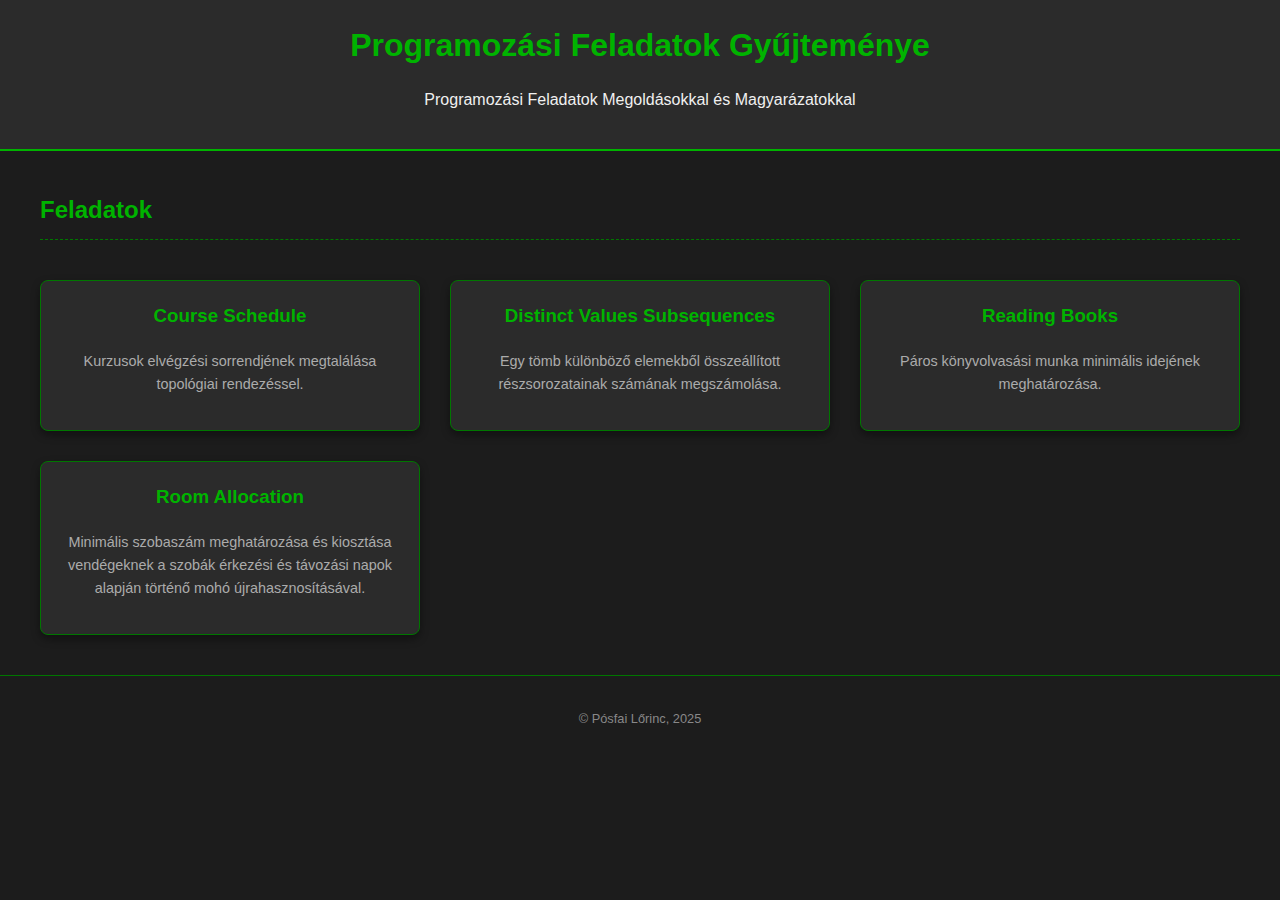
<file: index.html>
<!DOCTYPE html>
<html lang="hu">
<head>
    <meta charset="UTF-8">
    <meta name="viewport" content="width=device-width, initial-scale=1.0">
    <title>Programozási Feladatok Gyűjteménye</title>
    <link rel="stylesheet" href="style.css">
</head>
<body>
    <header>
        <h1>Programozási Feladatok Gyűjteménye</h1>
        <p>Programozási Feladatok Megoldásokkal és Magyarázatokkal</p>
    </header>

    <div class="kontener">
        <h2>Feladatok</h2>
        <div class="kartya-elrendezes">
            
            <div class="kartya">
                <a href="feladatok/course_schedule.html">
                    <h3>Course Schedule</h3>
                    <p>Kurzusok elvégzési sorrendjének megtalálása topológiai rendezéssel.</p>
                </a>
            </div>

            <div class="kartya">
                <a href="feladatok/distinct_values_subsequences.html">
                    <h3>Distinct Values Subsequences</h3>
                    <p>Egy tömb különböző elemekből összeállított részsorozatainak számának megszámolása.</p>
                </a>
            </div>

            <div class="kartya">
                <a href="feladatok/reading_books.html">
                    <h3>Reading Books</h3>
                    <p>Páros könyvolvasási munka minimális idejének meghatározása.</p>
                </a>
            </div>

            <div class="kartya">
                <a href="feladatok/room_allocation.html">
                    <h3>Room Allocation</h3>
                    <p>Minimális szobaszám meghatározása és kiosztása vendégeknek a szobák érkezési és távozási napok alapján történő mohó újrahasznosításával.</p>
                </a>
            </div>

        </div>
    </div>

    <footer>
        <p>&copy; Pósfai Lőrinc, 2025</p>
    </footer>
</body>
</html>
</file>
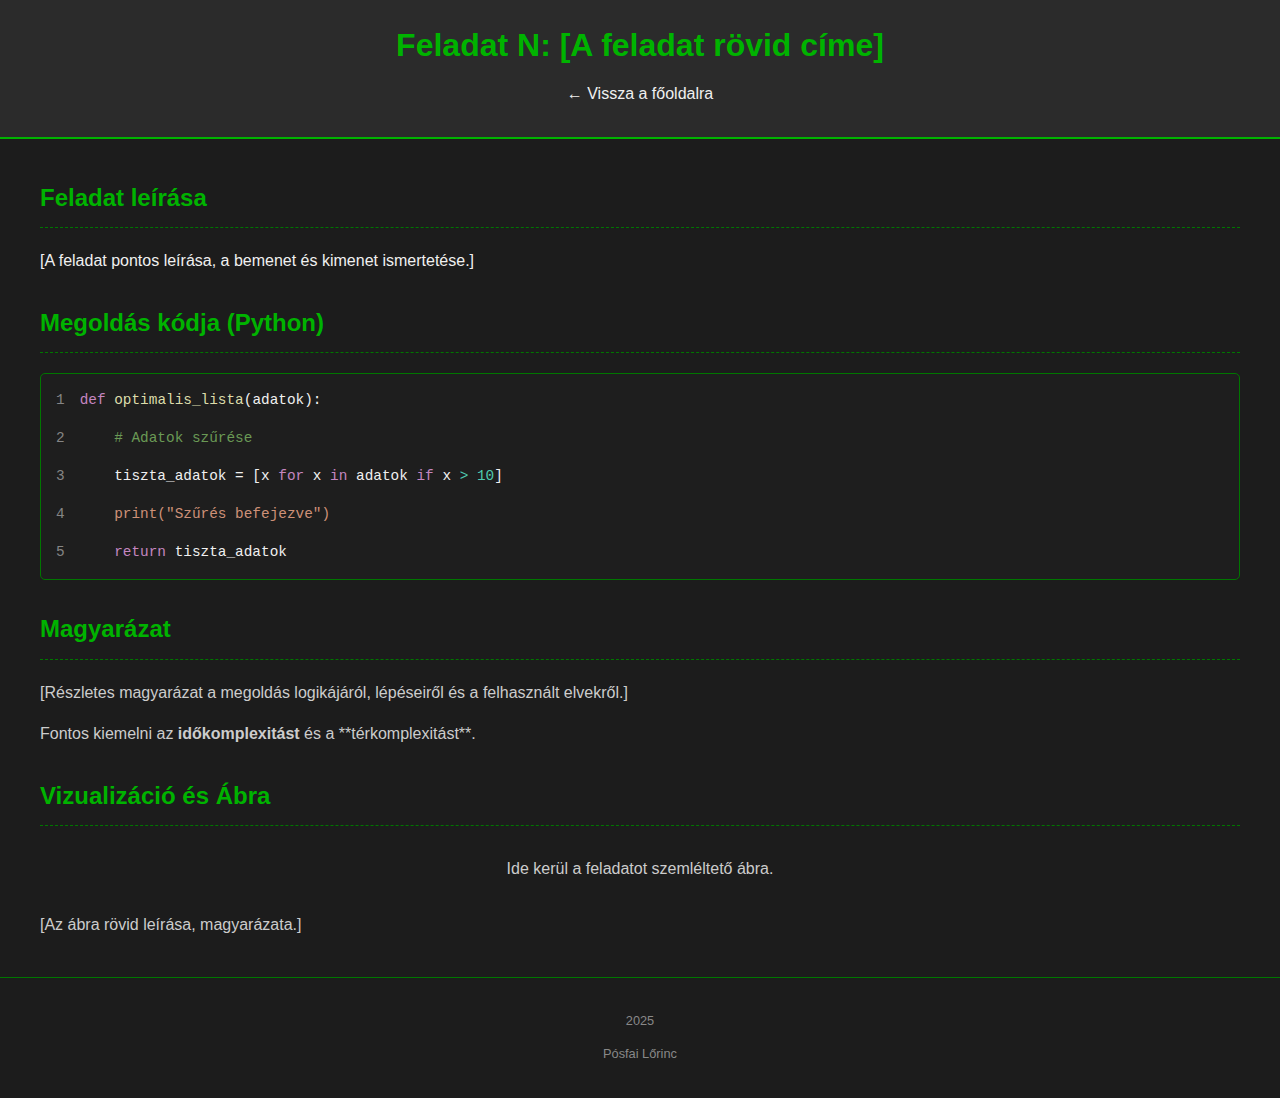
<file: feladat1.html>
<!DOCTYPE html>
<html lang="hu">
<head>
    <meta charset="UTF-8">
    <meta name="viewport" content="width=device-width, initial-scale=1.0">
    <title>Feladat N: Cím</title>
    <link rel="stylesheet" href="style.css">
</head>
<body>
    <header>
        <h1>Feladat N: [A feladat rövid címe]</h1>
        <nav>
            <ul>
                <li><a href="index.html">← Vissza a főoldalra</a></li>
            </ul>
        </nav>
    </header>

    <div class="kontener">
        
        <section class="feladat-leiras">
            <h2>Feladat leírása</h2>
            <p>[A feladat pontos leírása, a bemenet és kimenet ismertetése.]</p>
        </section>

<section class="megoldas-kod">
    <h2>Megoldás kódja (Python)</h2>
    <div class="kod-blokk">
<pre>
<span class="sor-szam">1</span><span class="sor-tartalom"><span class="kulcsszo">def</span> <span class="fuggveny">optimalis_lista</span>(adatok):</span>
<span class="sor-szam">2</span><span class="sor-tartalom">    <span class="komment"># Adatok szűrése</span></span>
<span class="sor-szam">3</span><span class="sor-tartalom">    tiszta_adatok = [x <span class="kulcsszo">for</span> x <span class="kulcsszo">in</span> adatok <span class="kulcsszo">if</span> x <span class="szam">></span> <span class="szam">10</span>]</span>
<span class="sor-szam">4</span><span class="sor-tartalom">    <span class="sztring">print("Szűrés befejezve")</span></span>
<span class="sor-szam">5</span><span class="sor-tartalom">    <span class="kulcsszo">return</span> tiszta_adatok</span>
</pre>
    </div>
</section>

        <section class="magyarazat">
            <h2>Magyarázat</h2>
            <p>[Részletes magyarázat a megoldás logikájáról, lépéseiről és a felhasznált elvekről.]</p>
            <p>Fontos kiemelni az <strong>időkomplexitást</strong> és a **térkomplexitást**.</p>
        </section>
        
        <section class="abra-leiras">
            <h2>Vizualizáció és Ábra</h2>
            <div class="abra-helye">
                <p>Ide kerül a feladatot szemléltető ábra.</p>
            </div>
            <p>[Az ábra rövid leírása, magyarázata.]</p>
        </section>

    </div>

    <footer>
        <p>2025</p>
        <p>Pósfai Lőrinc</p>
    </footer>
</body>
</html>
</file>
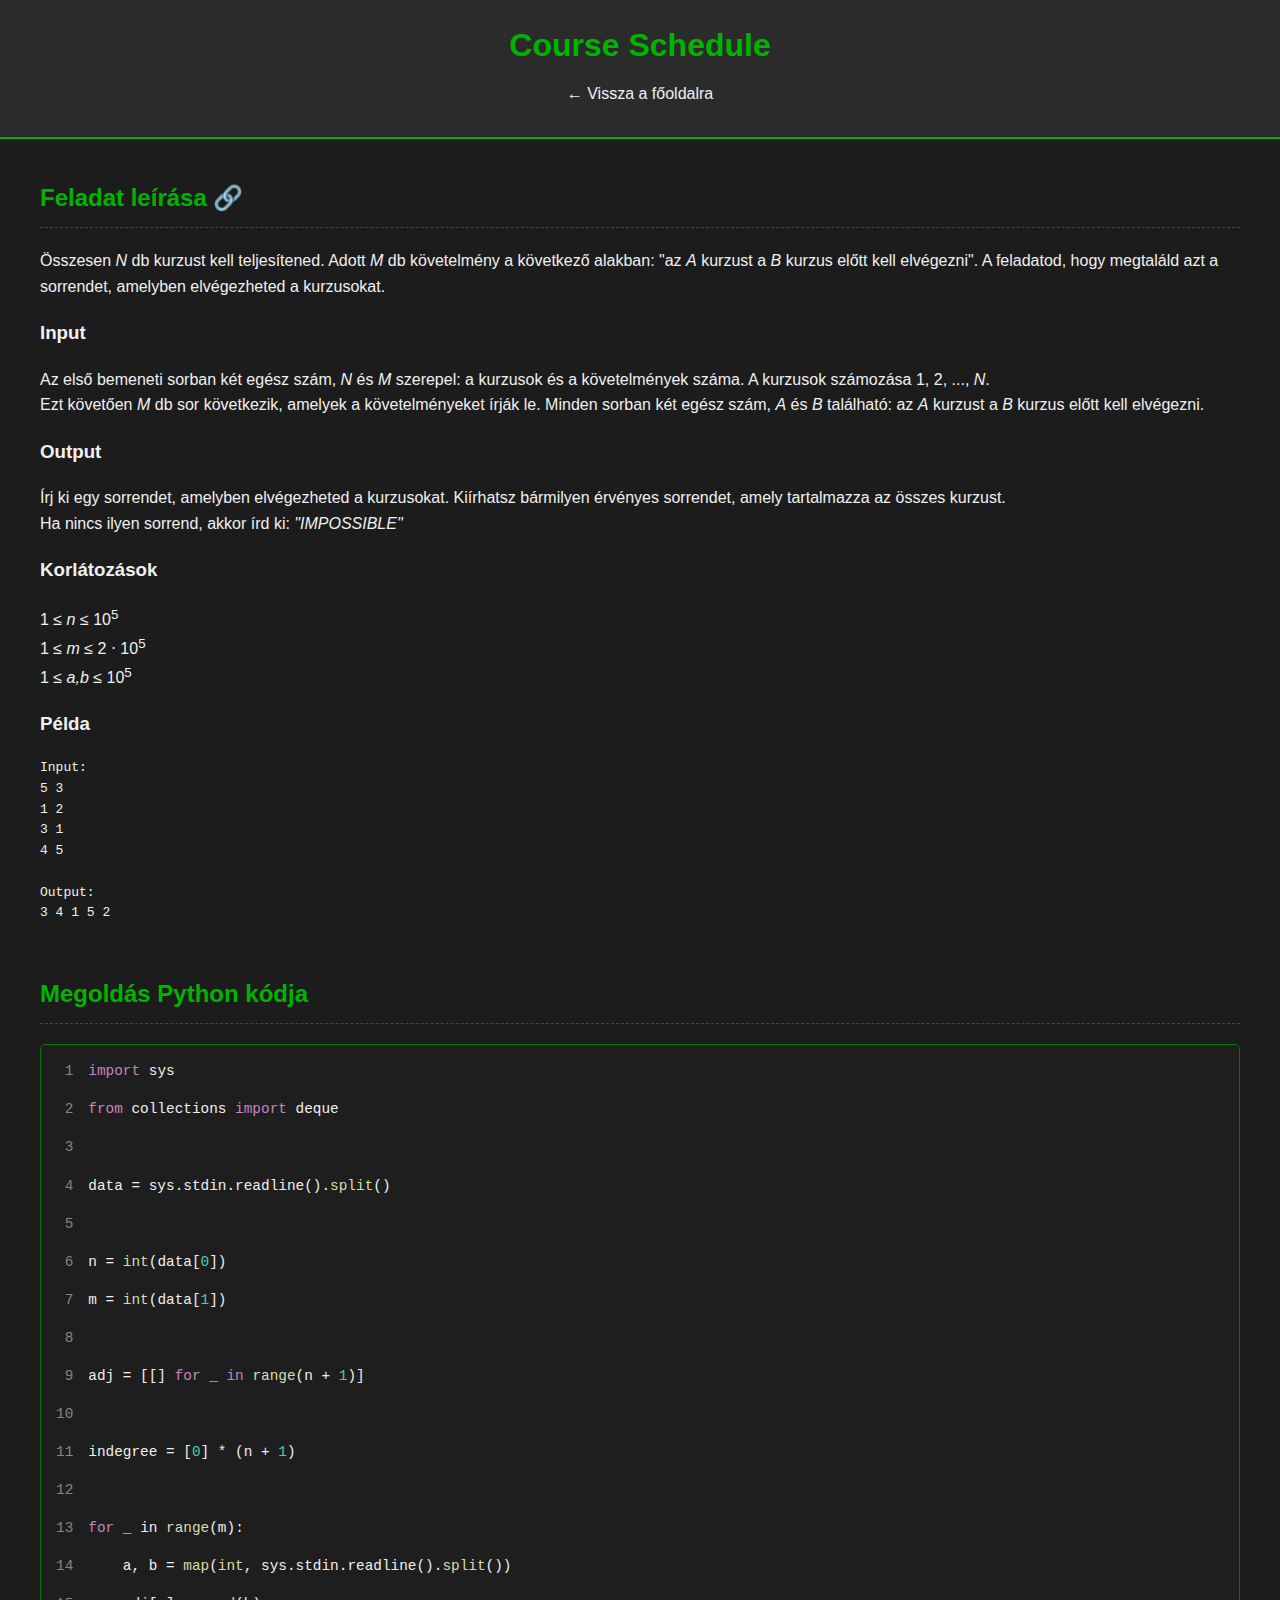
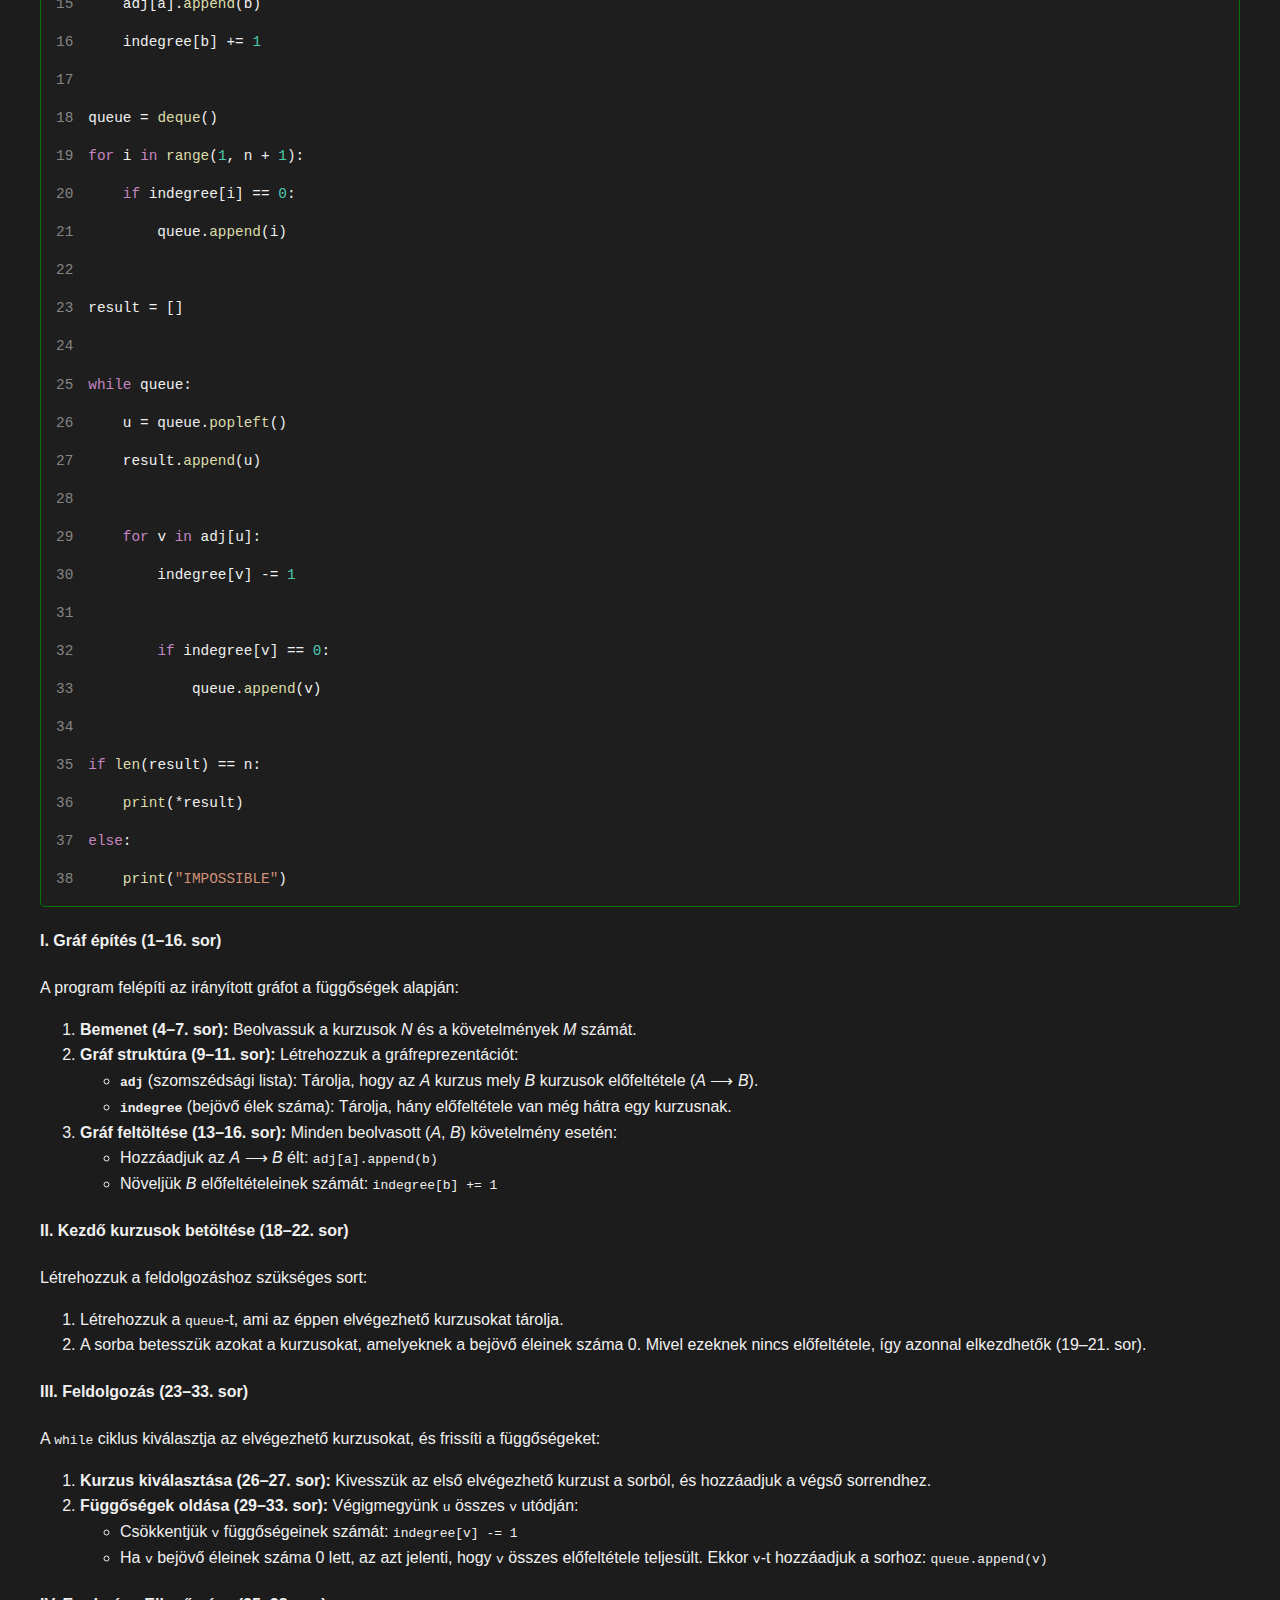
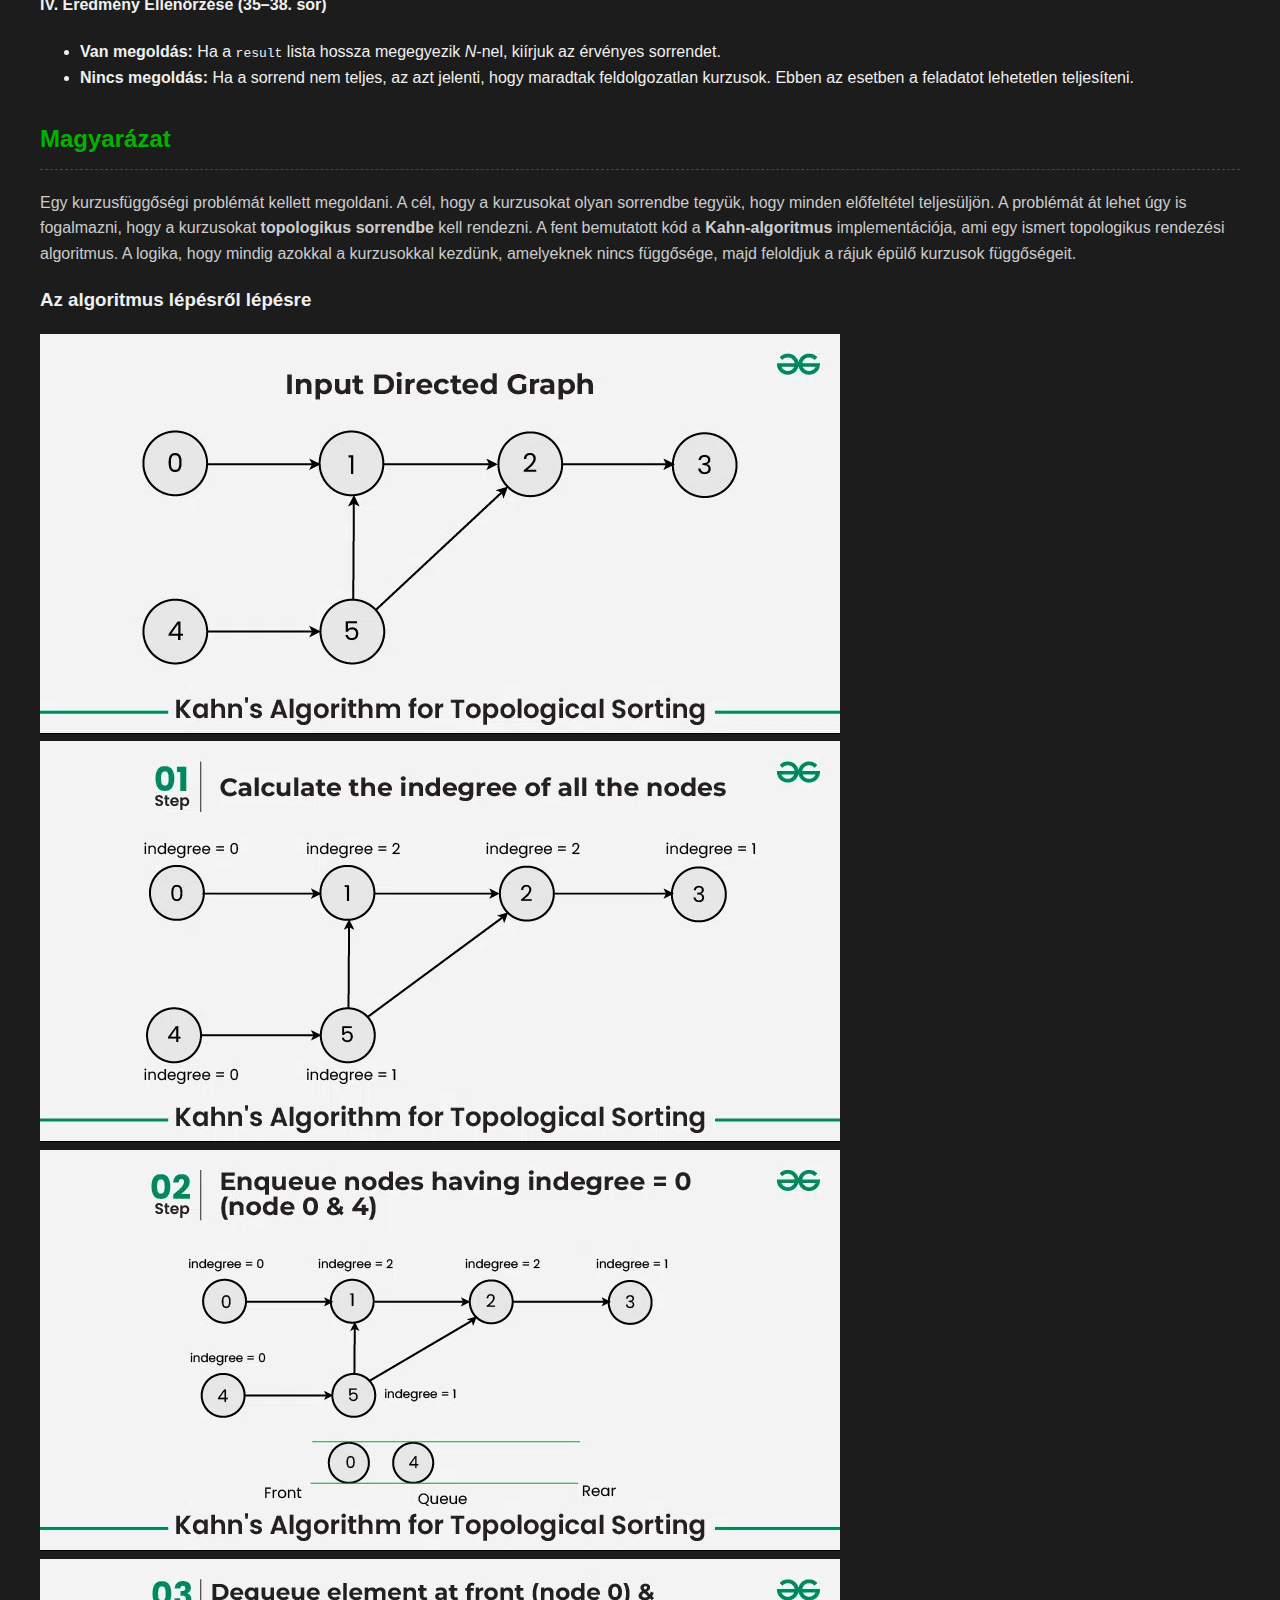
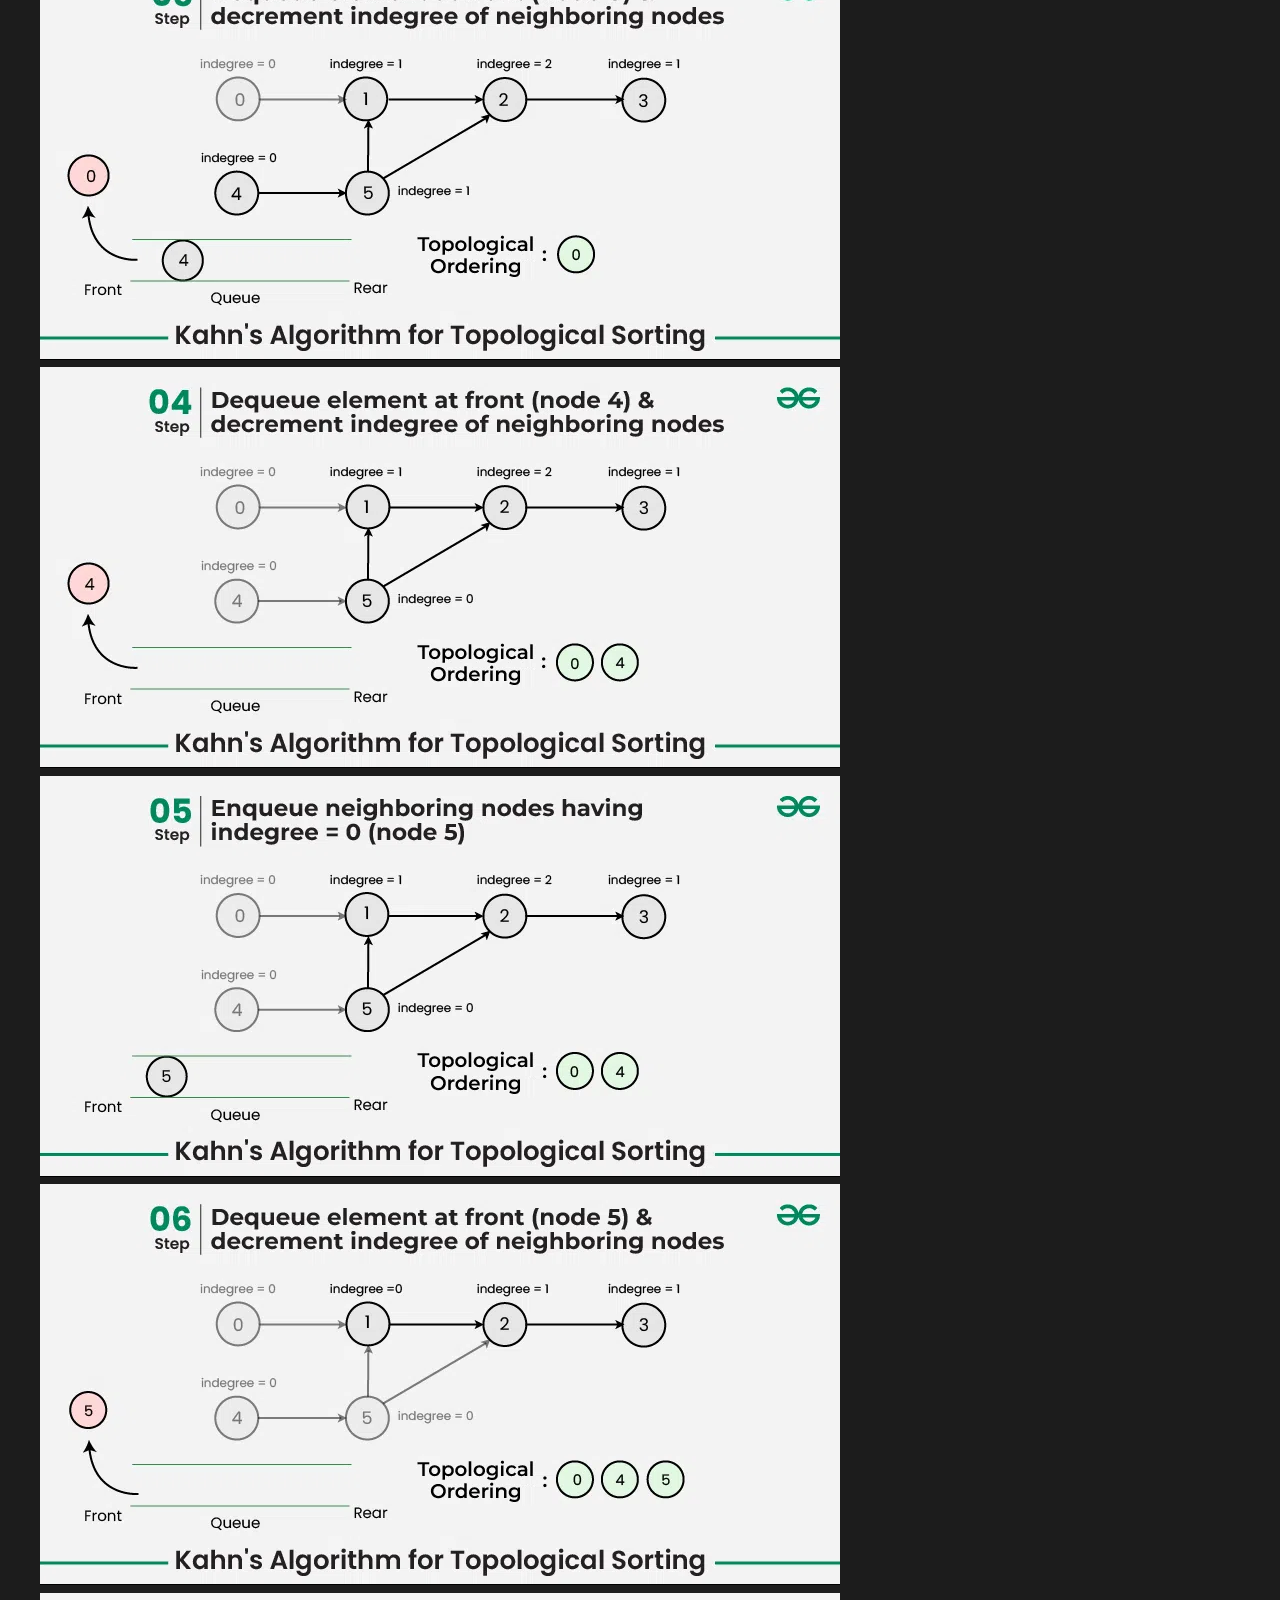
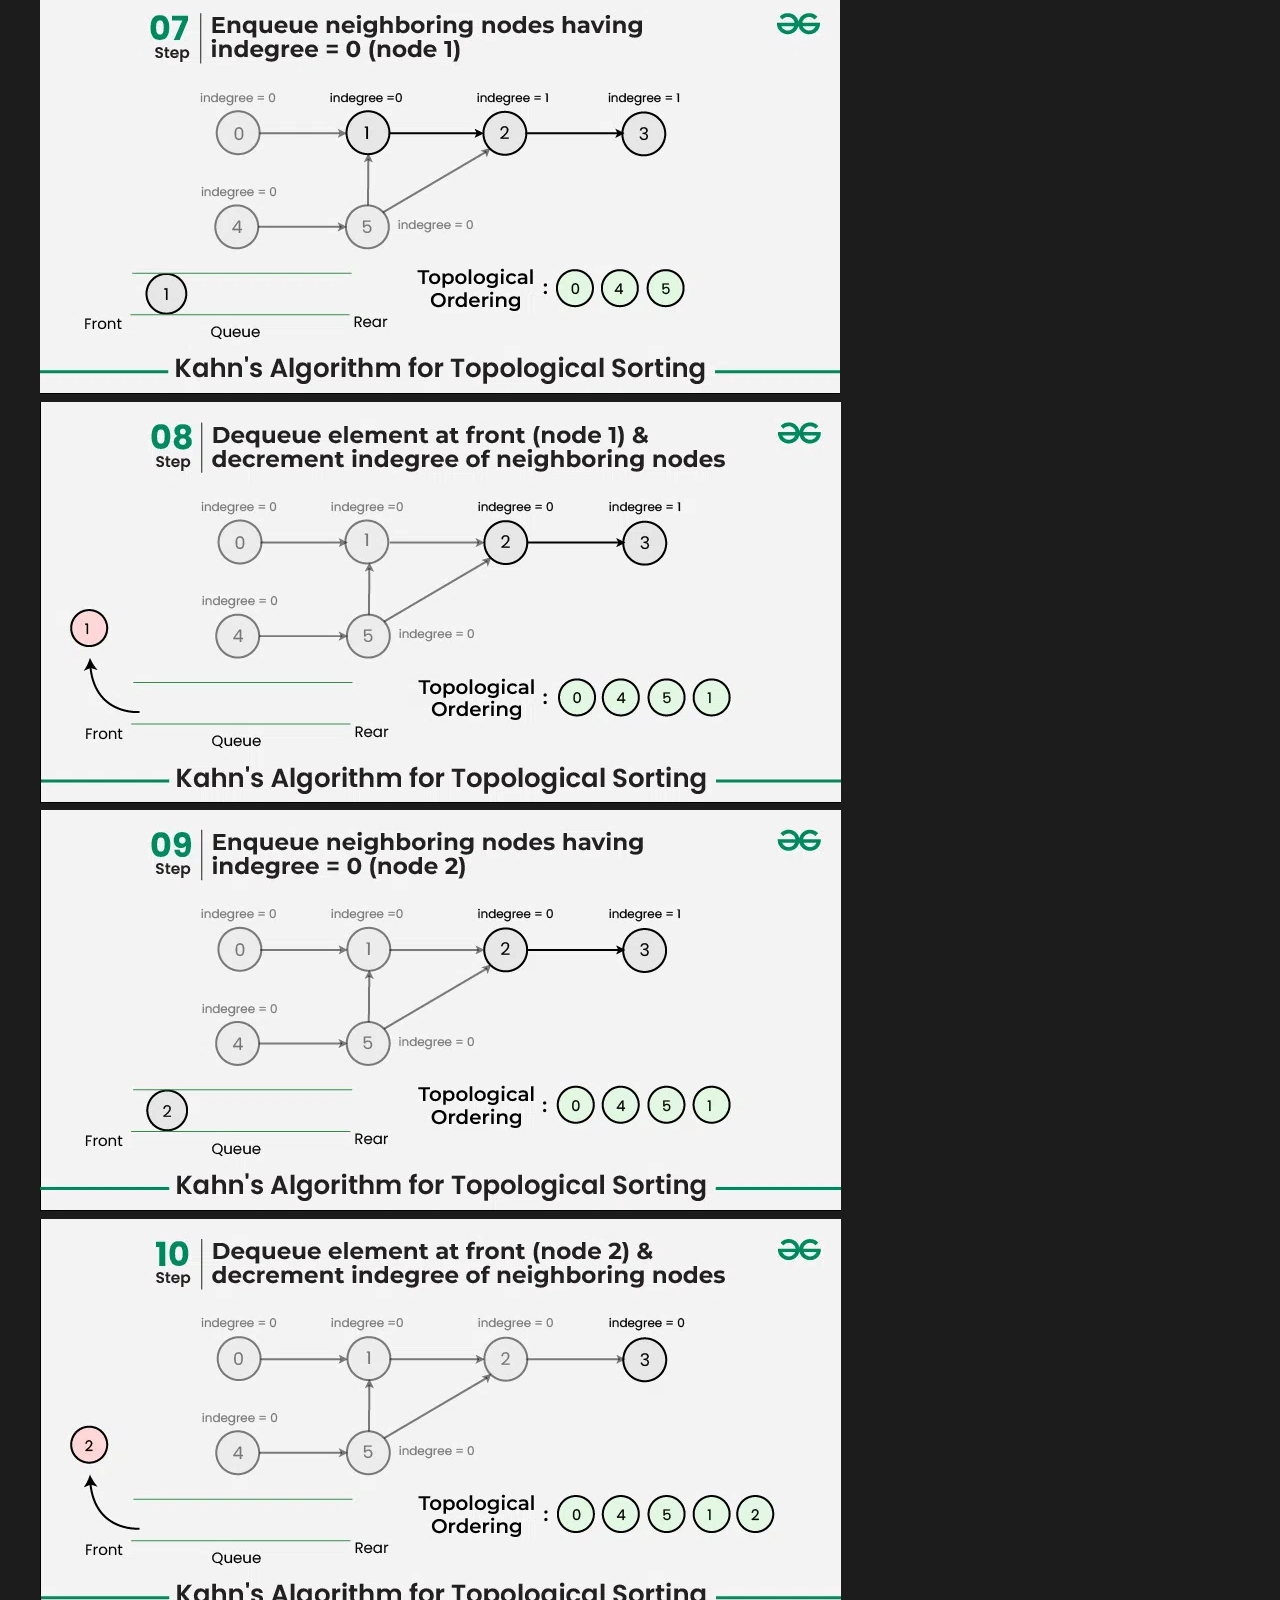
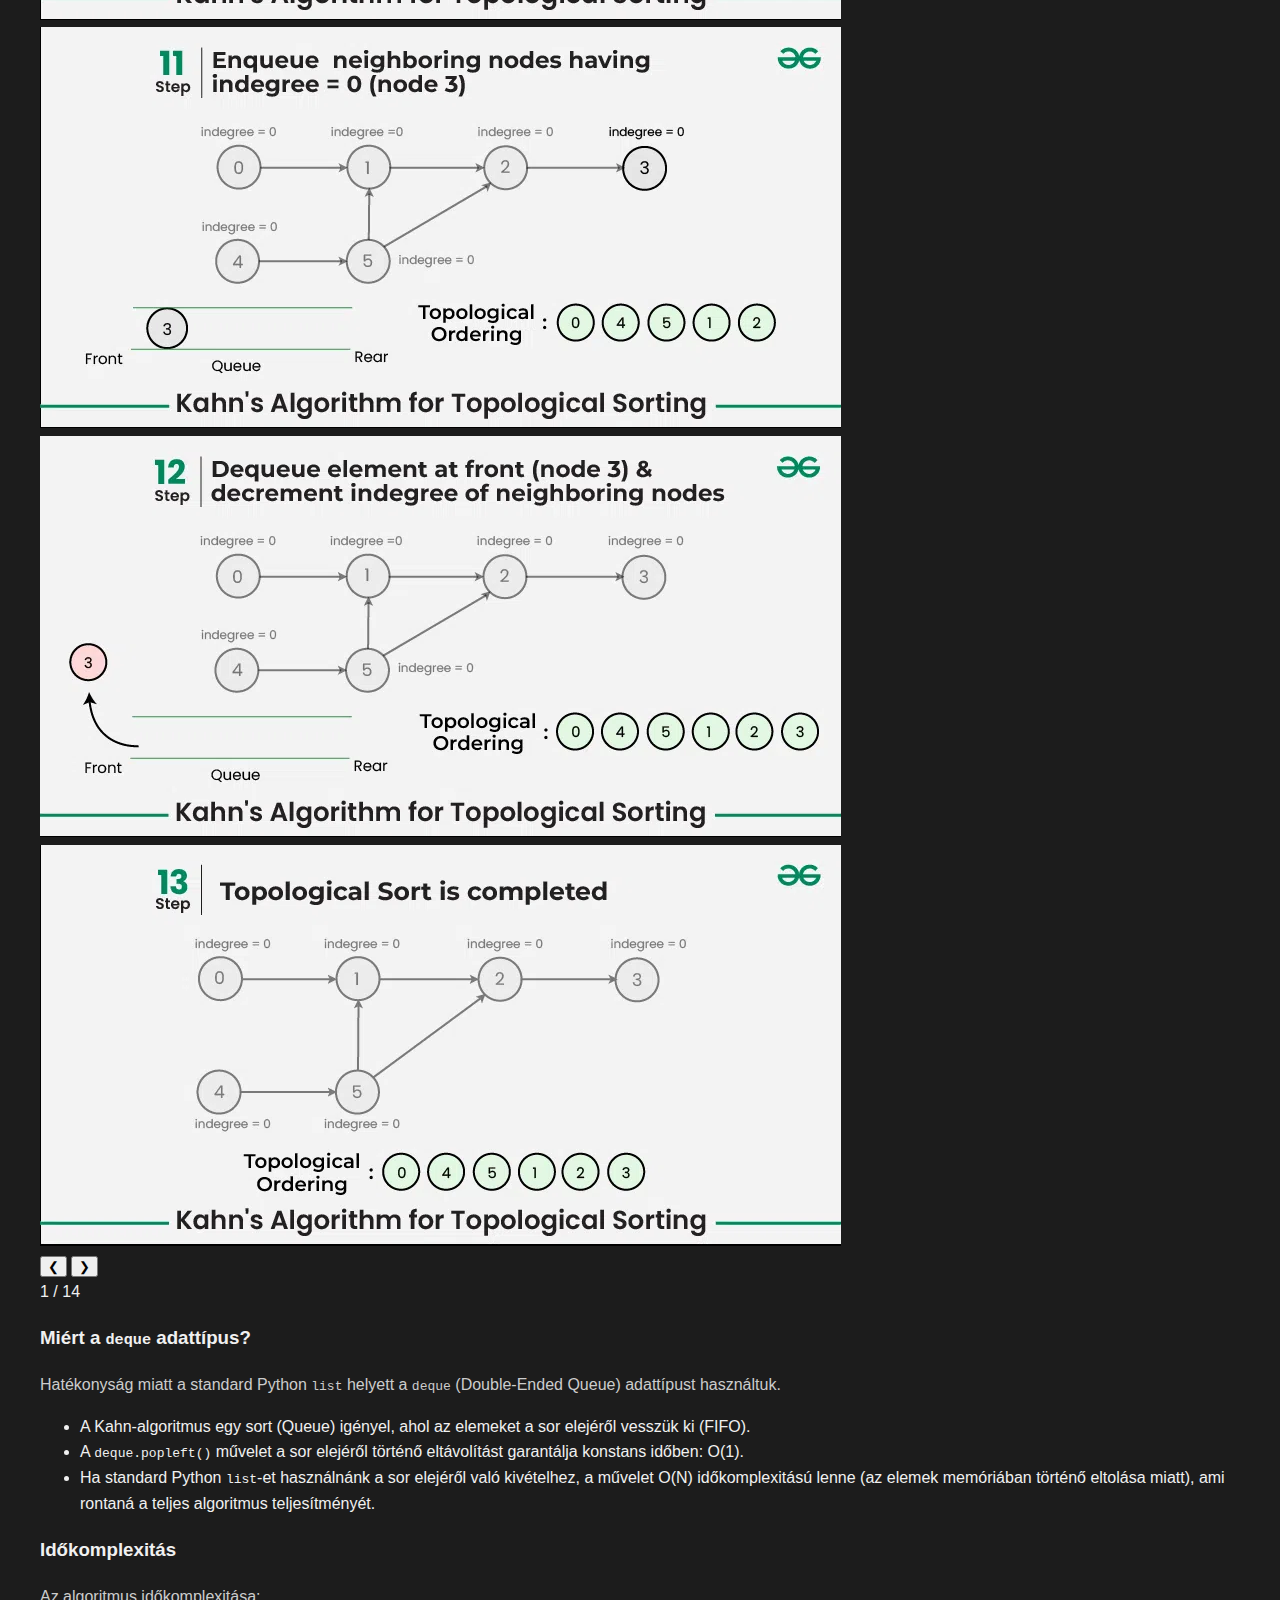
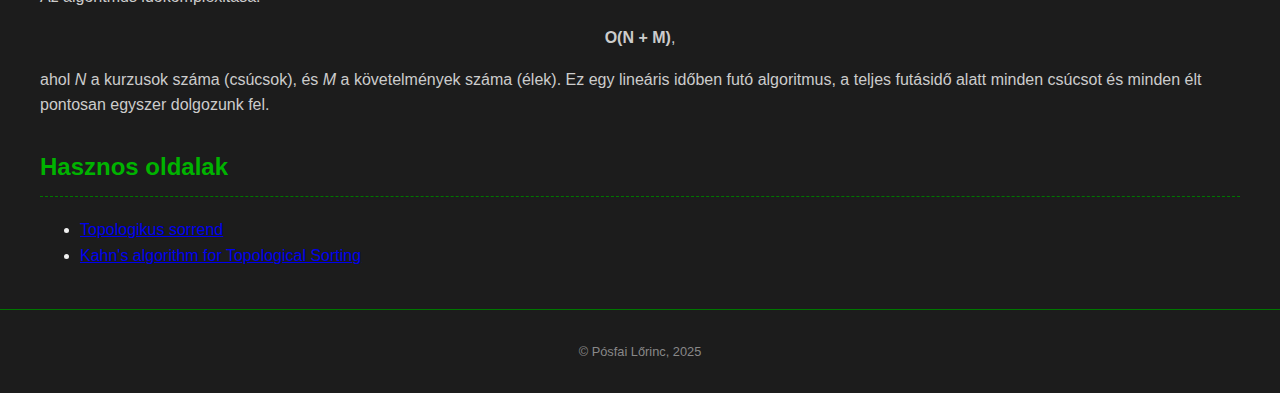
<file: feladatok/course_schedule.html>
<!DOCTYPE html>
<html lang="hu">
<head>
    <meta charset="UTF-8">
    <meta name="viewport" content="width=device-width, initial-scale=1.0">
    <title>Course Schedule</title>
    <link rel="stylesheet" href="../style.css">
</head>
<body>
    <header>
        <h1>Course Schedule</h1>
        <nav>
            <ul>
                <li><a href="../index.html">← Vissza a főoldalra</a></li>
            </ul>
        </nav>
    </header>
    <div class="kontener">
            
        <section class="feladat-leiras">
            <h2>Feladat leírása
                <a href="https://cses.fi/problemset/task/1679/" target="_blank" style="color: var(--szin-kiemeles); text-decoration: none; font-weight: bold;">
                    🔗
                </a>
            </h2>
            <p>Összesen <i>N</i> db kurzust kell teljesítened. Adott <i>M</i> db követelmény a következő alakban: "az <i>A</i> kurzust a <i>B</i> kurzus előtt kell elvégezni".
                A feladatod, hogy megtaláld azt a sorrendet, amelyben elvégezheted a kurzusokat.</p>
        </section>
        <div class="grid-elrendezes">
            <section class="spec-blokk">
                <h3>Input</h3>
                <p>Az első bemeneti sorban két egész szám, <i>N</i> és <i>M</i> szerepel: a kurzusok és a követelmények száma. A kurzusok számozása 1, 2, ..., <i>N</i>.
                    <br>
                    Ezt követően <i>M</i> db sor következik, amelyek a követelményeket írják le. Minden sorban két egész szám, <i>A</i> és <i>B</i> található: az <i>A</i> kurzust a <i>B</i> kurzus előtt kell elvégezni.</p>
            </section>

            <section class="spec-blokk">
                <h3>Output</h3>
                <p>Írj ki egy sorrendet, amelyben elvégezheted a kurzusokat. Kiírhatsz bármilyen érvényes sorrendet, amely tartalmazza az összes kurzust.
                    <br>
                    Ha nincs ilyen sorrend, akkor írd ki: <i>"IMPOSSIBLE"</i></p>
            </section>

            <section class="spec-blokk">
                <h3>Korlátozások</h3>
                <p>
                    1 &le; <i>n</i> &le; 10<sup>5</sup>
                    <br>
                    1 &le; <i>m</i> &le; 2 &sdot; 10<sup>5</sup>
                    <br>
                    1 &le; <i>a,b</i> &le; 10<sup>5</sup>
                    </p>
            </section>

            <section class="spec-blokk">
                <h3>Példa</h3>
                <pre>
Input:
5 3
1 2
3 1
4 5

Output:
3 4 1 5 2
                </pre>
            </section>
        </div>


        <section class="megoldas-kod">
            <h2>Megoldás Python kódja</h2>
            <div class="grid-elrendezes">
            <div class="kod-blokk">
        <pre>
<span class="sor-szam">1</span><span class="sor-tartalom"><span class="kulcsszo">import</span> sys</span>
<span class="sor-szam">2</span><span class="sor-tartalom"><span class="kulcsszo">from</span> collections <span class="kulcsszo">import</span> deque</span>
<span class="sor-szam">3</span><span class="sor-tartalom"></span>
<span class="sor-szam">4</span><span class="sor-tartalom">data = sys.stdin.readline().<span class="fuggveny">split</span>()</span>
<span class="sor-szam">5</span><span class="sor-tartalom"></span>
<span class="sor-szam">6</span><span class="sor-tartalom">n = <span class="fuggveny">int</span>(data[<span class="szam">0</span>])</span>
<span class="sor-szam">7</span><span class="sor-tartalom">m = <span class="fuggveny">int</span>(data[<span class="szam">1</span>])</span>
<span class="sor-szam">8</span><span class="sor-tartalom"></span>
<span class="sor-szam">9</span><span class="sor-tartalom">adj = [[] <span class="kulcsszo">for</span> _ <span class="kulcsszo">in</span> <span class="fuggveny">range</span>(n + <span class="szam">1</span>)]</span>
<span class="sor-szam">10</span><span class="sor-tartalom"></span>
<span class="sor-szam">11</span><span class="sor-tartalom">indegree = [<span class="szam">0</span>] * (n + <span class="szam">1</span>)</span>
<span class="sor-szam">12</span><span class="sor-tartalom"></span>
<span class="sor-szam">13</span><span class="sor-tartalom"><span class="kulcsszo">for</span> _ <span class="kulcsswo">in</span> <span class="fuggveny">range</span>(m):</span>
<span class="sor-szam">14</span><span class="sor-tartalom">    a, b = <span class="fuggveny">map</span>(<span class="fuggveny">int</span>, sys.stdin.readline().<span class="fuggveny">split</span>())</span>
<span class="sor-szam">15</span><span class="sor-tartalom">    adj[a].<span class="fuggveny">append</span>(b)</span>
<span class="sor-szam">16</span><span class="sor-tartalom">    indegree[b] += <span class="szam">1</span></span>
<span class="sor-szam">17</span><span class="sor-tartalom"></span>
<span class="sor-szam">18</span><span class="sor-tartalom">queue = <span class="fuggveny">deque</span>()</span>
<span class="sor-szam">19</span><span class="sor-tartalom"><span class="kulcsszo">for</span> i <span class="kulcsszo">in</span> <span class="fuggveny">range</span>(<span class="szam">1</span>, n + <span class="szam">1</span>):</span>
<span class="sor-szam">20</span><span class="sor-tartalom">    <span class="kulcsszo">if</span> indegree[i] == <span class="szam">0</span>:</span>
<span class="sor-szam">21</span><span class="sor-tartalom">        queue.<span class="fuggveny">append</span>(i)</span>
<span class="sor-szam">22</span><span class="sor-tartalom"></span>
<span class="sor-szam">23</span><span class="sor-tartalom">result = []</span>
<span class="sor-szam">24</span><span class="sor-tartalom"></span>
<span class="sor-szam">25</span><span class="sor-tartalom"><span class="kulcsszo">while</span> queue:</span>
<span class="sor-szam">26</span><span class="sor-tartalom">    u = queue.<span class="fuggveny">popleft</span>()</span>
<span class="sor-szam">27</span><span class="sor-tartalom">    result.<span class="fuggveny">append</span>(u)</span>
<span class="sor-szam">28</span><span class="sor-tartalom"></span>
<span class="sor-szam">29</span><span class="sor-tartalom">    <span class="kulcsszo">for</span> v <span class="kulcsszo">in</span> adj[u]:</span>
<span class="sor-szam">30</span><span class="sor-tartalom">        indegree[v] -= <span class="szam">1</span></span>
<span class="sor-szam">31</span><span class="sor-tartalom"></span>
<span class="sor-szam">32</span><span class="sor-tartalom">        <span class="kulcsszo">if</span> indegree[v] == <span class="szam">0</span>:</span>
<span class="sor-szam">33</span><span class="sor-tartalom">            queue.<span class="fuggveny">append</span>(v)</span>
<span class="sor-szam">34</span><span class="sor-tartalom"></span>
<span class="sor-szam">35</span><span class="sor-tartalom"><span class="kulcsszo">if</span> <span class="fuggveny">len</span>(result) == n:</span>
<span class="sor-szam">36</span><span class="sor-tartalom">    <span class="fuggveny">print</span>(*result)</span>
<span class="sor-szam">37</span><span class="sor-tartalom"><span class="kulcsszo">else</span>:</span>
<span class="sor-szam">38</span><span class="sor-tartalom">    <span class="fuggveny">print</span>(<span class="sztring">"IMPOSSIBLE"</span>)</span>
        </pre>
            </div>

            <div class="kod-magyarazo-blokk">
                <h4>I. Gráf építés (1–16. sor)</h4>

                <p>A program felépíti az irányított gráfot a függőségek alapján:</p>
                <ol>
                    <li><strong>Bemenet (4–7. sor):</strong> Beolvassuk a kurzusok <i>N</i> és a követelmények <i>M</i> számát.</li>
                    <li><strong>Gráf struktúra (9–11. sor):</strong> Létrehozzuk a gráfreprezentációt:
                        <ul>
                            <li><strong><code>adj</code></strong> (szomszédsági lista): Tárolja, hogy az <i>A</i> kurzus mely <i>B</i> kurzusok előfeltétele (<i>A</i> ⟶ <i>B</i>).</li>
                            <li><strong><code>indegree</code></strong> (bejövő élek száma): Tárolja, hány előfeltétele van még hátra egy kurzusnak.</li>
                        </ul>
                    </li>
                    <li><strong>Gráf feltöltése (13–16. sor):</strong> Minden beolvasott (<i>A</i>, <i>B</i>) követelmény esetén:
                        <ul>
                            <li>Hozzáadjuk az <i>A</i> ⟶ <i>B</i> élt: <code>adj[a].append(b)</code></li>
                            <li>Növeljük <i>B</i> előfeltételeinek számát: <code>indegree[b] += 1</code></li>
                        </ul>
                    </li>
                </ol>

                <h4>II. Kezdő kurzusok betöltése (18–22. sor)</h4>

                <p>Létrehozzuk a feldolgozáshoz szükséges sort:</p>
                <ol>
                    <li>Létrehozzuk a <code>queue</code>-t, ami az éppen elvégezhető kurzusokat tárolja.</li>
                    <li>A sorba betesszük azokat a kurzusokat, amelyeknek a bejövő éleinek száma 0. Mivel ezeknek nincs előfeltétele, így azonnal elkezdhetők (19–21. sor).</li>
                </ol>

                <h4>III. Feldolgozás (23–33. sor)</h4>

                <p>A <code>while</code> ciklus kiválasztja az elvégezhető kurzusokat, és frissíti a függőségeket:</p>
                <ol>
                    <li><strong>Kurzus kiválasztása (26–27. sor):</strong> Kivesszük az első elvégezhető kurzust a sorból, és hozzáadjuk a végső sorrendhez.</li>
                    <li><strong>Függőségek oldása (29–33. sor):</strong> Végigmegyünk <code>u</code> összes <code>v</code> utódján:
                        <ul>
                            <li>Csökkentjük <code>v</code> függőségeinek számát: <code>indegree[v] -= 1</code></li>
                            <li>Ha <code>v</code> bejövő éleinek száma 0 lett, az azt jelenti, hogy <code>v</code> összes előfeltétele teljesült. Ekkor <code>v</code>-t hozzáadjuk a sorhoz: <code>queue.append(v)</code></li>
                        </ul>
                    </li>
                </ol>

                <h4>IV. Eredmény Ellenőrzése (35–38. sor)</h4>

                <ul>
                    <li><strong>Van megoldás:</strong> Ha a <code>result</code> lista hossza megegyezik <i>N</i>-nel, kiírjuk az érvényes sorrendet.</li>
                    <li><strong>Nincs megoldás:</strong> Ha a sorrend nem teljes, az azt jelenti, hogy maradtak feldolgozatlan kurzusok. Ebben az esetben a feladatot lehetetlen teljesíteni.</li>
                </ul>
            </div>
            </div>
        </section>

        <section class="magyarazat">
            <h2>Magyarázat</h2>

            <p>Egy kurzusfüggőségi problémát kellett megoldani. A cél, hogy a kurzusokat olyan sorrendbe tegyük, hogy minden előfeltétel teljesüljön.
                A problémát át lehet úgy is fogalmazni, hogy a kurzusokat <strong>topologikus sorrendbe</strong> kell rendezni.
                A fent bemutatott kód a <strong>Kahn-algoritmus</strong> implementációja, ami egy ismert topologikus rendezési algoritmus.
                A logika, hogy mindig azokkal a kurzusokkal kezdünk, amelyeknek nincs függősége, majd feloldjuk a rájuk épülő kurzusok függőségeit.</p>
            
            <section class="vizualizacio-blokk">
            <h3>Az algoritmus lépésről lépésre</h3>
            
            <div class="carousel-kontener">
                <div class="carousel-track" id="carouselTrack">
                    
                    <!-- Minta
                    <div class="carousel-step">
                        <h3>Lépés 1: Inicializálás (Kahn-algoritmus)</h3>
                        <img src="../kepek/kahn/01.webp" alt="A gráf beolvasása és az indegree tömb inicializálása">
                        <p>Betöltjük a gráfot, és minden csúcsnál megszámoljuk a bejövő élek számát (indegree).</p>
                    </div> -->

                    <div class="carousel-step">
                        <img src="../kepek/kahn/01.webp" alt="Kahn-algoritmus">
                    </div>

                    <div class="carousel-step">
                        <img src="../kepek/kahn/02.webp" alt="Kahn-algoritmus">
                    </div>

                    <div class="carousel-step">
                        <img src="../kepek/kahn/03.webp" alt="Kahn-algoritmus">
                    </div>

                    <div class="carousel-step">
                        <img src="../kepek/kahn/04.webp" alt="Kahn-algoritmus">
                    </div>

                    <div class="carousel-step">
                        <img src="../kepek/kahn/05.webp" alt="Kahn-algoritmus">
                    </div>

                    <div class="carousel-step">
                        <img src="../kepek/kahn/06.webp" alt="Kahn-algoritmus">
                    </div>
                    
                    <div class="carousel-step">
                        <img src="../kepek/kahn/07.webp" alt="Kahn-algoritmus">
                    </div>

                    <div class="carousel-step">
                        <img src="../kepek/kahn/08.webp" alt="Kahn-algoritmus">
                    </div>

                    <div class="carousel-step">
                        <img src="../kepek/kahn/09.webp" alt="Kahn-algoritmus">
                    </div>

                    <div class="carousel-step">
                        <img src="../kepek/kahn/10.webp" alt="Kahn-algoritmus">
                    </div>

                    <div class="carousel-step">
                        <img src="../kepek/kahn/11.webp" alt="Kahn-algoritmus">
                    </div>

                    <div class="carousel-step">
                        <img src="../kepek/kahn/12.webp" alt="Kahn-algoritmus">
                    </div>

                    <div class="carousel-step">
                        <img src="../kepek/kahn/13.webp" alt="Kahn-algoritmus">
                    </div>

                    <div class="carousel-step">
                        <img src="../kepek/kahn/14.webp" alt="Kahn-algoritmus">
                    </div>

                </div>
                
                <div class="carousel-nav">
                    <button class="prev" onclick="prevStep()">&#10094;</button>
                    <button class="next" onclick="nextStep()">&#10095;</button>
                </div>
            </div>

            <div class="step-counter" id="stepCounter">Lépés 1 / 4</div>

        </section>
            
            <h3>Miért a <code>deque</code> adattípus?</h3>

            <p>Hatékonyság miatt a standard Python <code>list</code> helyett a <code>deque</code> (Double-Ended Queue) adattípust használtuk.</p>
            <ul>
                <li>A Kahn-algoritmus egy sort (Queue) igényel, ahol az elemeket a sor elejéről vesszük ki (FIFO).</li>
                <li>A <code>deque.popleft()</code> művelet a sor elejéről történő eltávolítást garantálja konstans időben: <span class="ordo">O</span>(1).</li>
                <li>Ha standard Python <code>list</code>-et használnánk a sor elejéről való kivételhez, a művelet <span class="ordo">O</span>(N) időkomplexitású lenne (az elemek memóriában történő eltolása miatt), ami rontaná a teljes algoritmus teljesítményét.</li>
            </ul>

            <h3>Időkomplexitás</h3>

            <p>Az algoritmus időkomplexitása:
            <p style="text-align: center;"><strong><span class="ordo">O</span>(N + M)</strong>,</p>
            <p>ahol <i>N</i> a kurzusok száma (csúcsok), és <i>M</i> a követelmények száma (élek).
                Ez egy lineáris időben futó algoritmus, a teljes futásidő alatt minden csúcsot és minden élt pontosan egyszer dolgozunk fel.</p>
        </section>

        <section>
            <h2>Hasznos oldalak</h2>
            <ul>
                <li><a href="https://hu.wikipedia.org/wiki/Topologikus_sorrend" target="_blank">Topologikus sorrend</a></li>
                <li><a href="https://www.geeksforgeeks.org/dsa/topological-sorting-indegree-based-solution/" target="_blank">Kahn's algorithm for Topological Sorting</a></li>
            </ul>
        </section>

    </div>

    <footer>
        <p>&copy; Pósfai Lőrinc, 2025</p>
    </footer>

    <script>
        const track = document.getElementById('carouselTrack');
        const steps = track.querySelectorAll('.carousel-step');
        const counter = document.getElementById('stepCounter');
        let currentStep = 0;
        const totalSteps = steps.length;

        function updateCarousel() {
            // A track mozgatása
            const offset = -currentStep * 100;
            track.style.transform = `translateX(${offset}%)`;

            // A számláló frissítése
            counter.textContent = `${currentStep + 1} / ${totalSteps}`;
        }

        function nextStep() {
            if (currentStep < totalSteps - 1) {
                currentStep++;
                updateCarousel();
            }
        }

        function prevStep() {
            if (currentStep > 0) {
                currentStep--;
                updateCarousel();
            }
        }

        // Kezdeti állapot beállítása
        updateCarousel();
    </script>
</body>
</html>
</file>
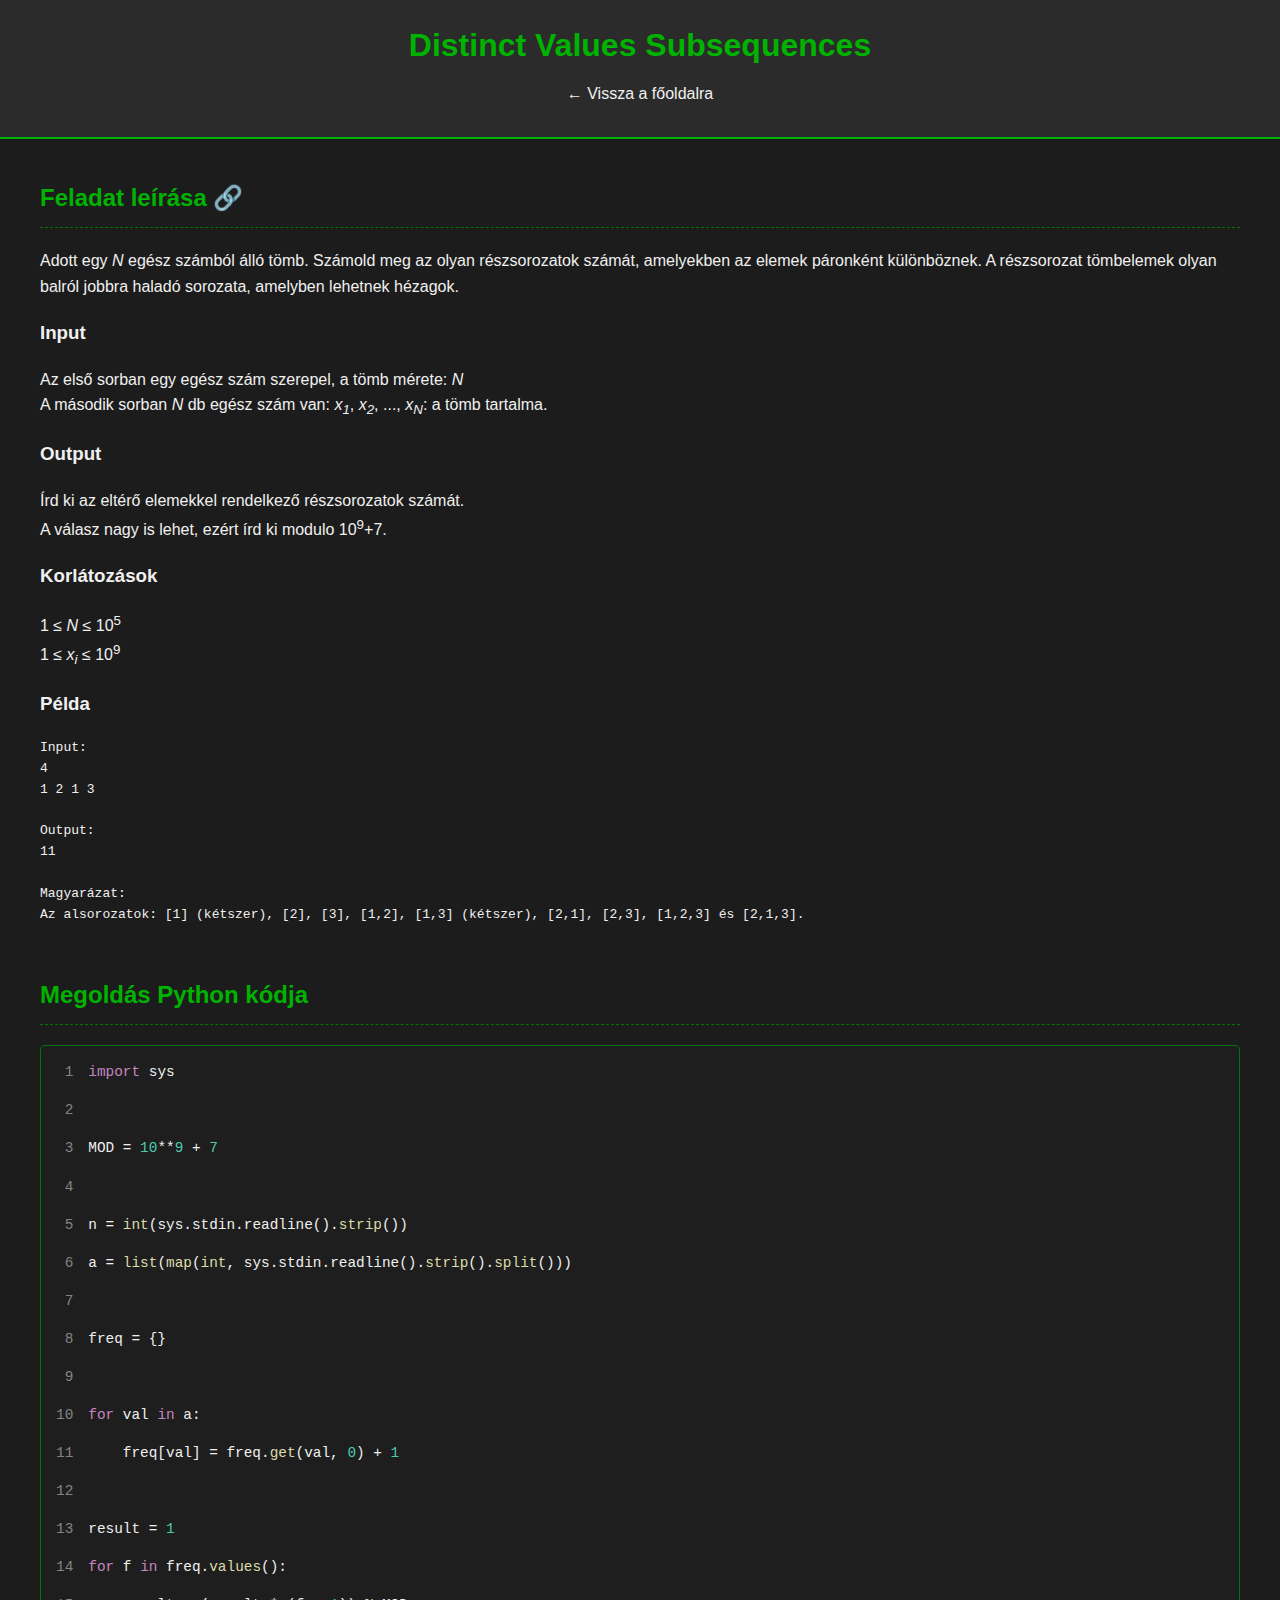
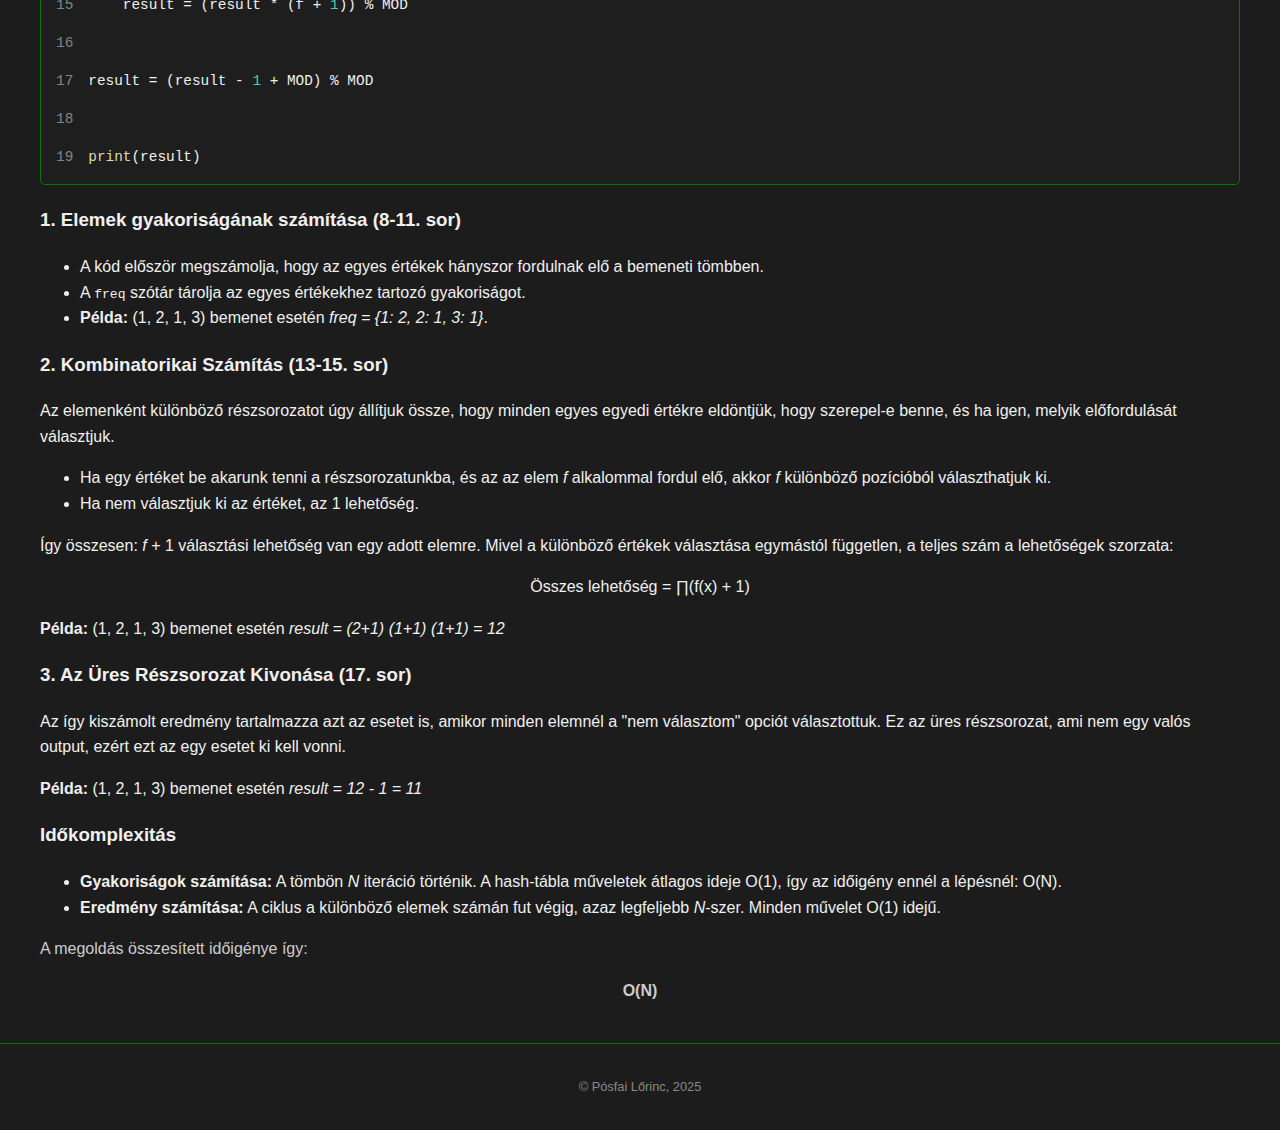
<file: feladatok/distinct_values_subsequences.html>
<!DOCTYPE html>
<html lang="hu">
<head>
    <meta charset="UTF-8">
    <meta name="viewport" content="width=device-width, initial-scale=1.0">
    <title>Distinct Values Subsequences</title>
    <link rel="stylesheet" href="../style.css">
</head>
<body>
    <header>
        <h1>Distinct Values Subsequences</h1>
        <nav>
            <ul>
                <li><a href="../index.html">← Vissza a főoldalra</a></li>
            </ul>
        </nav>
    </header>
    <div class="kontener">
            
        <section class="feladat-leiras">
            <h2>Feladat leírása
                <a href="https://cses.fi/problemset/task/3421" target="_blank" style="color: var(--szin-kiemeles); text-decoration: none; font-weight: bold;">
                    🔗
                </a>
            </h2>
            <p>Adott egy <i>N</i> egész számból álló tömb. Számold meg az olyan részsorozatok számát, amelyekben az elemek páronként különböznek.
                A részsorozat tömbelemek olyan balról jobbra haladó sorozata, amelyben lehetnek hézagok.</p>
        </section>
        <div class="grid-elrendezes">
            <section class="spec-blokk">
                <h3>Input</h3>
                <p>Az első sorban egy  egész szám szerepel, a tömb mérete: <i>N</i>
                    <br>
                    A második sorban <i>N</i> db egész szám van: <i>x<sub>1</sub></i>, <i>x<sub>2</sub></i>, ..., <i>x<sub>N</sub></i>: a tömb tartalma.</p>
            </section>

            <section class="spec-blokk">
                <h3>Output</h3>
                <p>Írd ki az eltérő elemekkel rendelkező részsorozatok számát.
                    <br>
                    A válasz nagy is lehet, ezért írd ki modulo 10<sup>9</sup>+7.</p>
            </section>

            <section class="spec-blokk">
                <h3>Korlátozások</h3>
                <p>
                    1 &le; <i>N</i> &le; 10<sup>5</sup>
                    <br>
                    1 &le; <i>x<sub>i</sub></i> &le; 10<sup>9</sup>
            </section>

            <section class="spec-blokk">
                <h3>Példa</h3>
                <pre>
Input:
4
1 2 1 3

Output:
11

Magyarázat:
Az alsorozatok: [1] (kétszer), [2], [3], [1,2], [1,3] (kétszer), [2,1], [2,3], [1,2,3] és [2,1,3].
                </pre>
            </section>
        </div>


        <section class="megoldas-kod">
            <h2>Megoldás Python kódja</h2>
            <div class="grid-elrendezes">
            <div class="kod-blokk">
                <pre>
<span class="sor-szam">1</span><span class="sor-tartalom"><span class="kulcsszo">import</span> sys</span>
<span class="sor-szam">2</span><span class="sor-tartalom"></span>
<span class="sor-szam">3</span><span class="sor-tartalom">MOD = <span class="szam">10</span>**<span class="szam">9</span> + <span class="szam">7</span></span>
<span class="sor-szam">4</span><span class="sor-tartalom"></span>
<span class="sor-szam">5</span><span class="sor-tartalom">n = <span class="fuggveny">int</span>(sys.stdin.readline().<span class="fuggveny">strip</span>())</span>
<span class="sor-szam">6</span><span class="sor-tartalom">a = <span class="fuggveny">list</span>(<span class="fuggveny">map</span>(<span class="fuggveny">int</span>, sys.stdin.readline().<span class="fuggveny">strip</span>().<span class="fuggveny">split</span>()))</span>
<span class="sor-szam">7</span><span class="sor-tartalom"></span>
<span class="sor-szam">8</span><span class="sor-tartalom">freq = {}</span>
<span class="sor-szam">9</span><span class="sor-tartalom"></span>
<span class="sor-szam">10</span><span class="sor-tartalom"><span class="kulcsszo">for</span> val <span class="kulcsszo">in</span> a:</span>
<span class="sor-szam">11</span><span class="sor-tartalom">    freq[val] = freq.<span class="fuggveny">get</span>(val, <span class="szam">0</span>) + <span class="szam">1</span></span>
<span class="sor-szam">12</span><span class="sor-tartalom"></span>
<span class="sor-szam">13</span><span class="sor-tartalom">result = <span class="szam">1</span></span>
<span class="sor-szam">14</span><span class="sor-tartalom"><span class="kulcsszo">for</span> f <span class="kulcsszo">in</span> freq.<span class="fuggveny">values</span>():</span>
<span class="sor-szam">15</span><span class="sor-tartalom">    result = (result * (f + <span class="szam">1</span>)) % MOD</span>
<span class="sor-szam">16</span><span class="sor-tartalom"></span>
<span class="sor-szam">17</span><span class="sor-tartalom">result = (result - <span class="szam">1</span> + MOD) % MOD</span>
<span class="sor-szam">18</span><span class="sor-tartalom"></span>
<span class="sor-szam">19</span><span class="sor-tartalom"><span class="fuggveny">print</span>(result)</span>
                </pre>
            </div>

            <div class="kod-magyarazo-blokk">
                <h3>1. Elemek gyakoriságának számítása (8-11. sor)</h3>

                <ul>
                    <li>A kód először megszámolja, hogy az egyes értékek hányszor fordulnak elő a bemeneti tömbben.</li>
                    <li>A <code>freq</code> szótár tárolja az egyes értékekhez tartozó gyakoriságot.</li>
                    <li><strong>Példa:</strong> (1, 2, 1, 3) bemenet esetén <i>freq = {1: 2, 2: 1, 3: 1}</i>.</li>
                </ul>

                <h3>2. Kombinatorikai Számítás (13-15. sor)</h3>

                <p>Az elemenként különböző részsorozatot úgy állítjuk össze, hogy minden egyes egyedi értékre eldöntjük, hogy szerepel-e benne, és ha igen, melyik előfordulását választjuk.</p>
                <ul>
                    <li>Ha egy értéket be akarunk tenni a részsorozatunkba, és az az elem <i>f</i> alkalommal fordul elő, akkor <i>f</i> különböző pozícióból választhatjuk ki.</li>
                    <li>Ha nem választjuk ki az értéket, az 1 lehetőség.</li>
                </ul>
                <p>Így összesen: <i>f</i> + 1 választási lehetőség van egy adott elemre. Mivel a különböző értékek választása egymástól független, a teljes szám a lehetőségek szorzata:</p>

                <p style="text-align:center">Összes lehetőség = &prod;(f(x) + 1)</p>

                <p><strong>Példa:</strong> (1, 2, 1, 3) bemenet esetén <i>result = (2+1) (1+1) (1+1) = 12</i></p>

                <h3>3. Az Üres Részsorozat Kivonása (17. sor)</h3>

                <p>Az így kiszámolt eredmény tartalmazza azt az esetet is, amikor minden elemnél a "nem választom" opciót választottuk. Ez az üres részsorozat, ami nem egy valós output, ezért ezt az egy esetet ki kell vonni.</p>
                <p><strong>Példa:</strong> (1, 2, 1, 3) bemenet esetén <i>result = 12 - 1 = 11</i></p>
            </div>
            </div>
        </section>

        <section class="magyarazat">
            <h3>Időkomplexitás</h3>

            <ul>
                <li><strong>Gyakoriságok számítása:</strong> A tömbön <i>N</i> iteráció történik. A hash-tábla műveletek átlagos ideje <span class="ordo">O(1)</span>, így az időigény ennél a lépésnél: <span class="ordo">O(N)</span>.</li>
                <li><strong>Eredmény számítása:</strong> A ciklus a különböző elemek számán fut végig, azaz legfeljebb <i>N</i>-szer. Minden művelet <span class="ordo">O(1)</span> idejű.</li>
            </ul>
            <p>A megoldás összesített időigénye így:
                <p style="text-align: center;"><strong><span class="ordo">O</span>(N)</strong></p>
        </section>

    </div>

    <footer>
        <p>&copy; Pósfai Lőrinc, 2025</p>
    </footer>

</body>
</html>
</file>
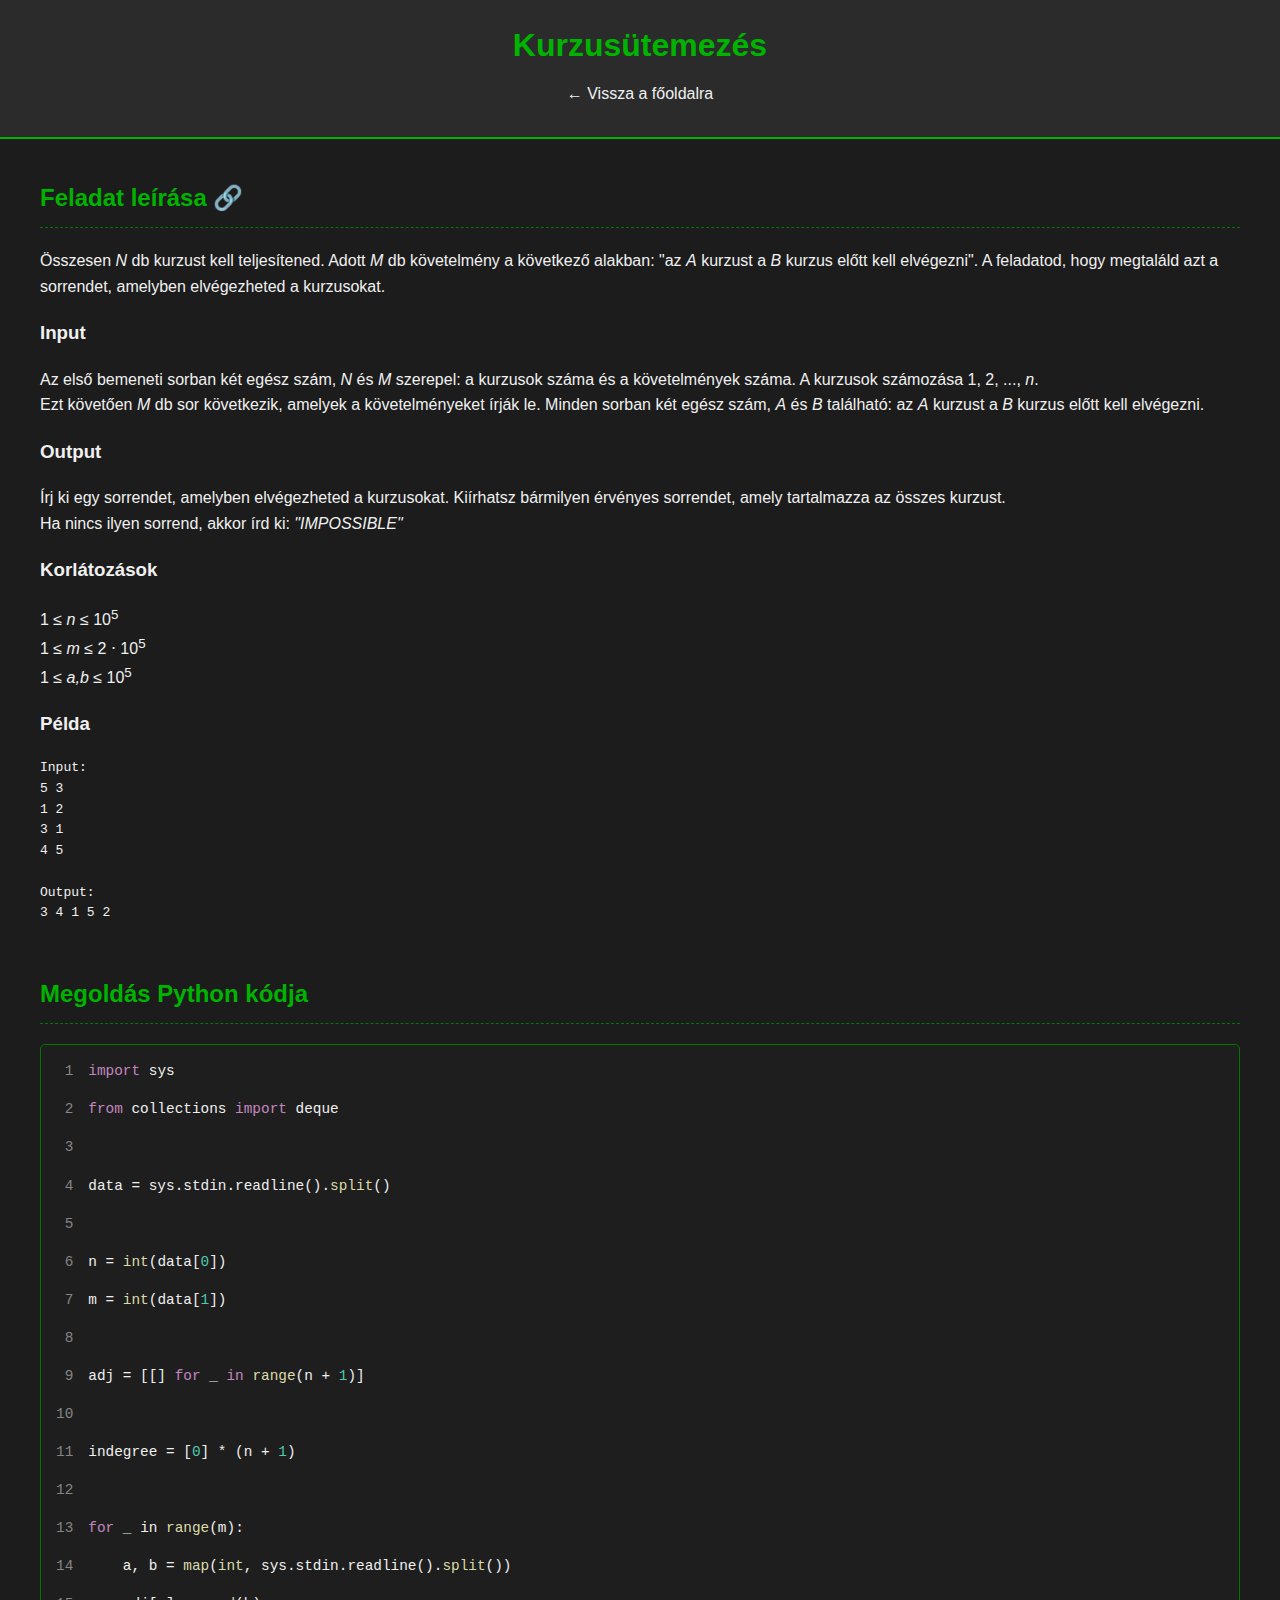
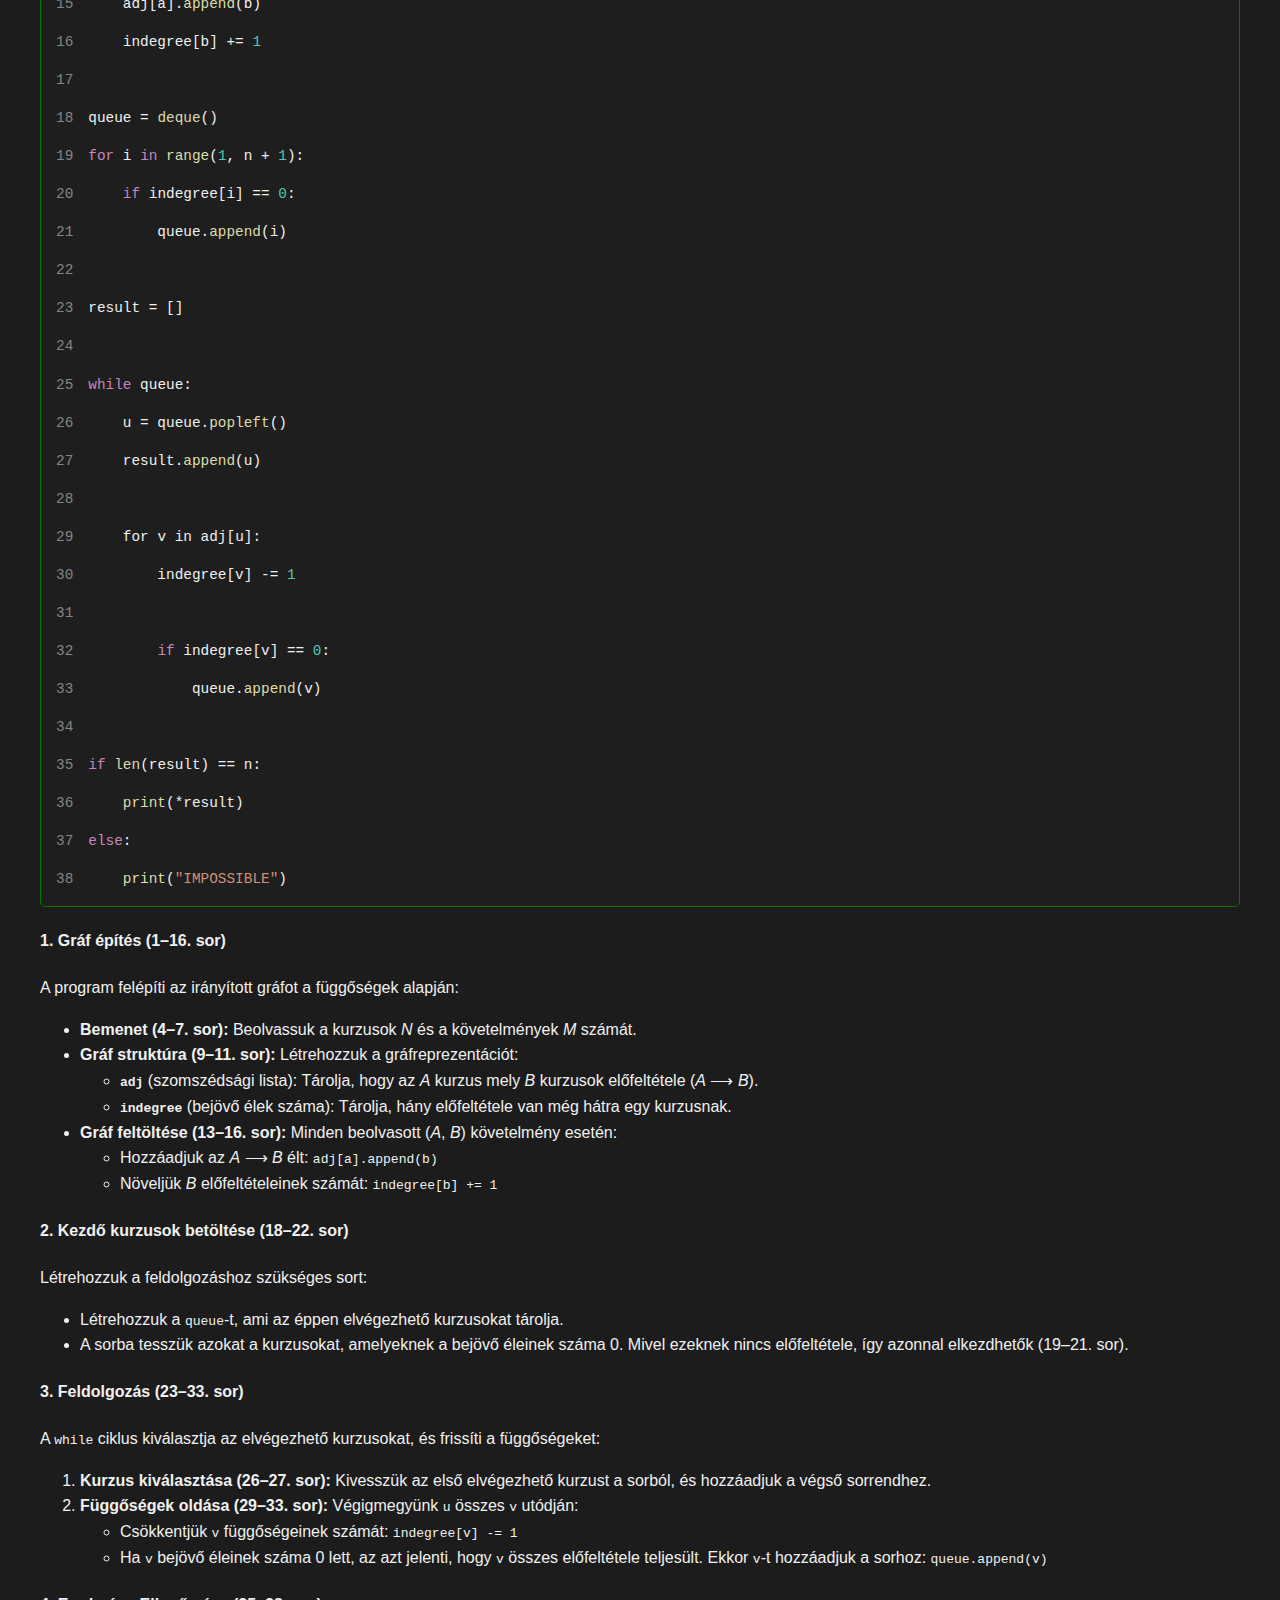
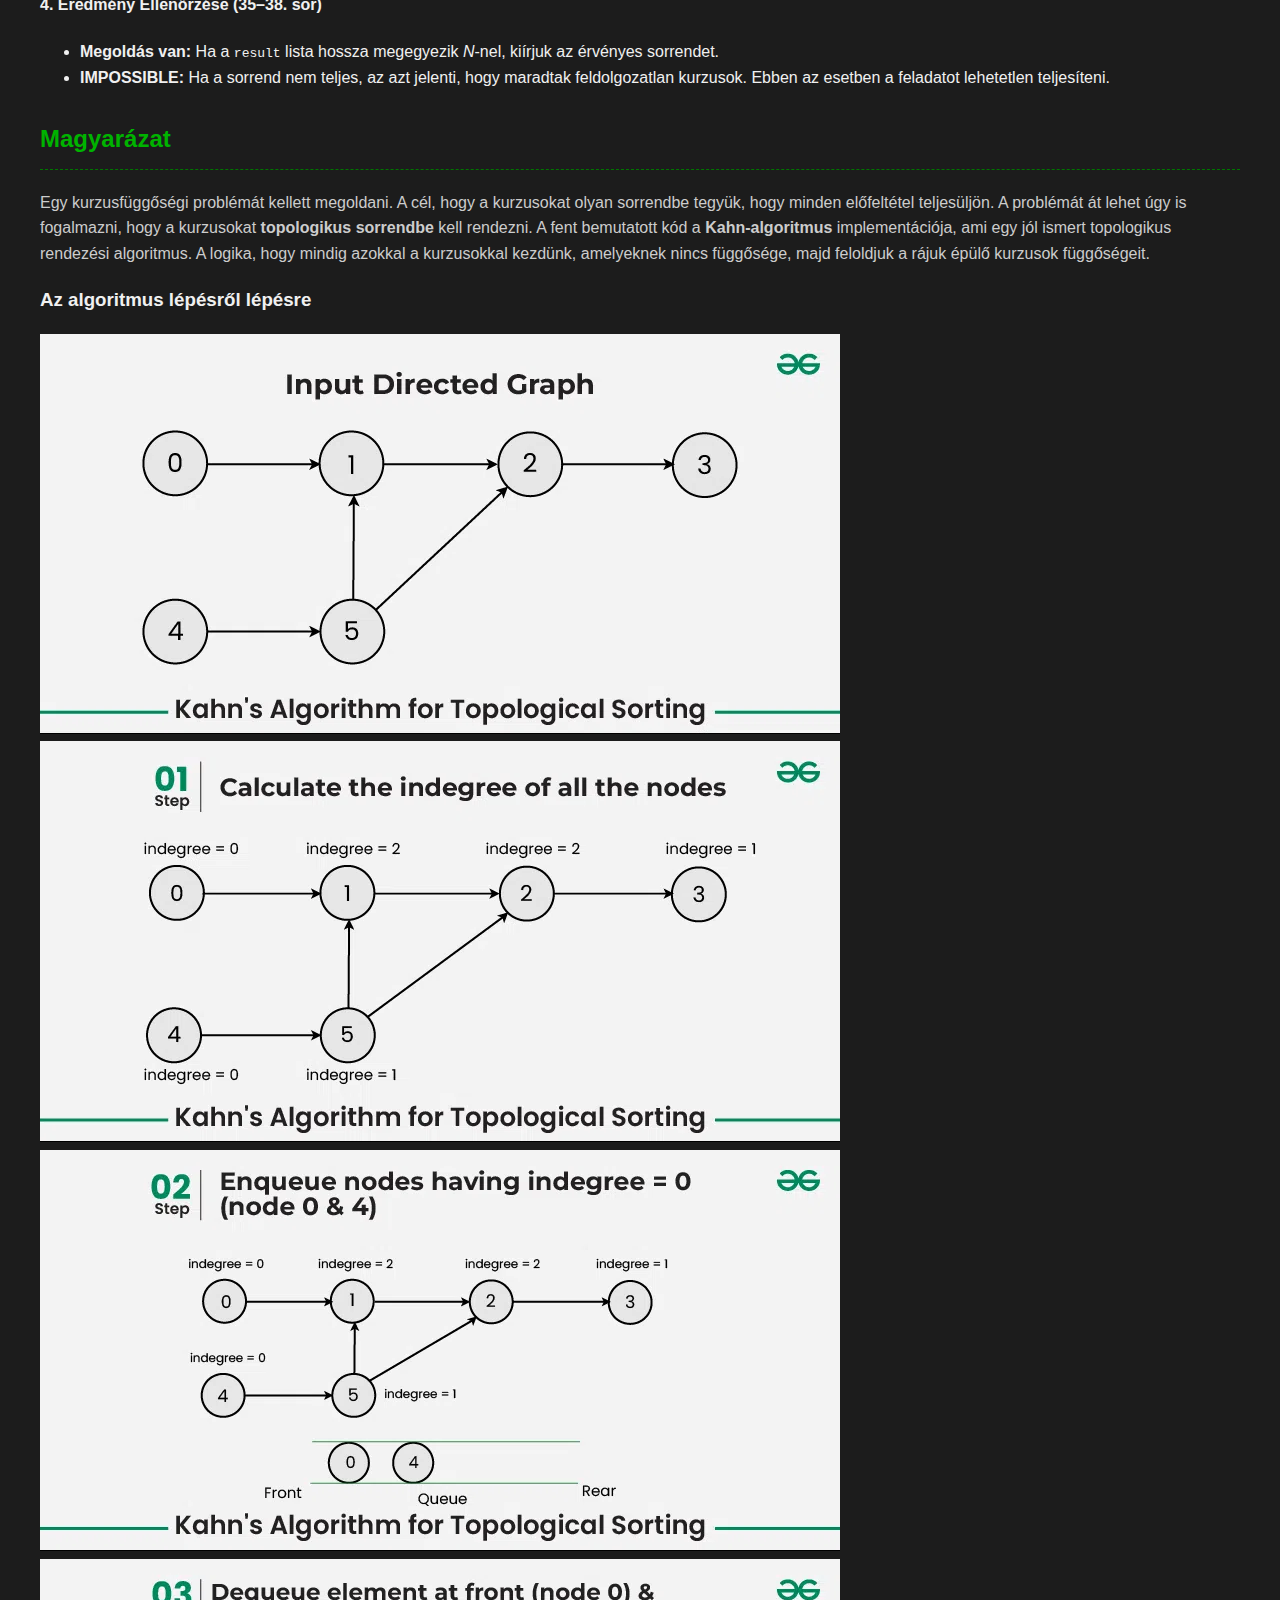
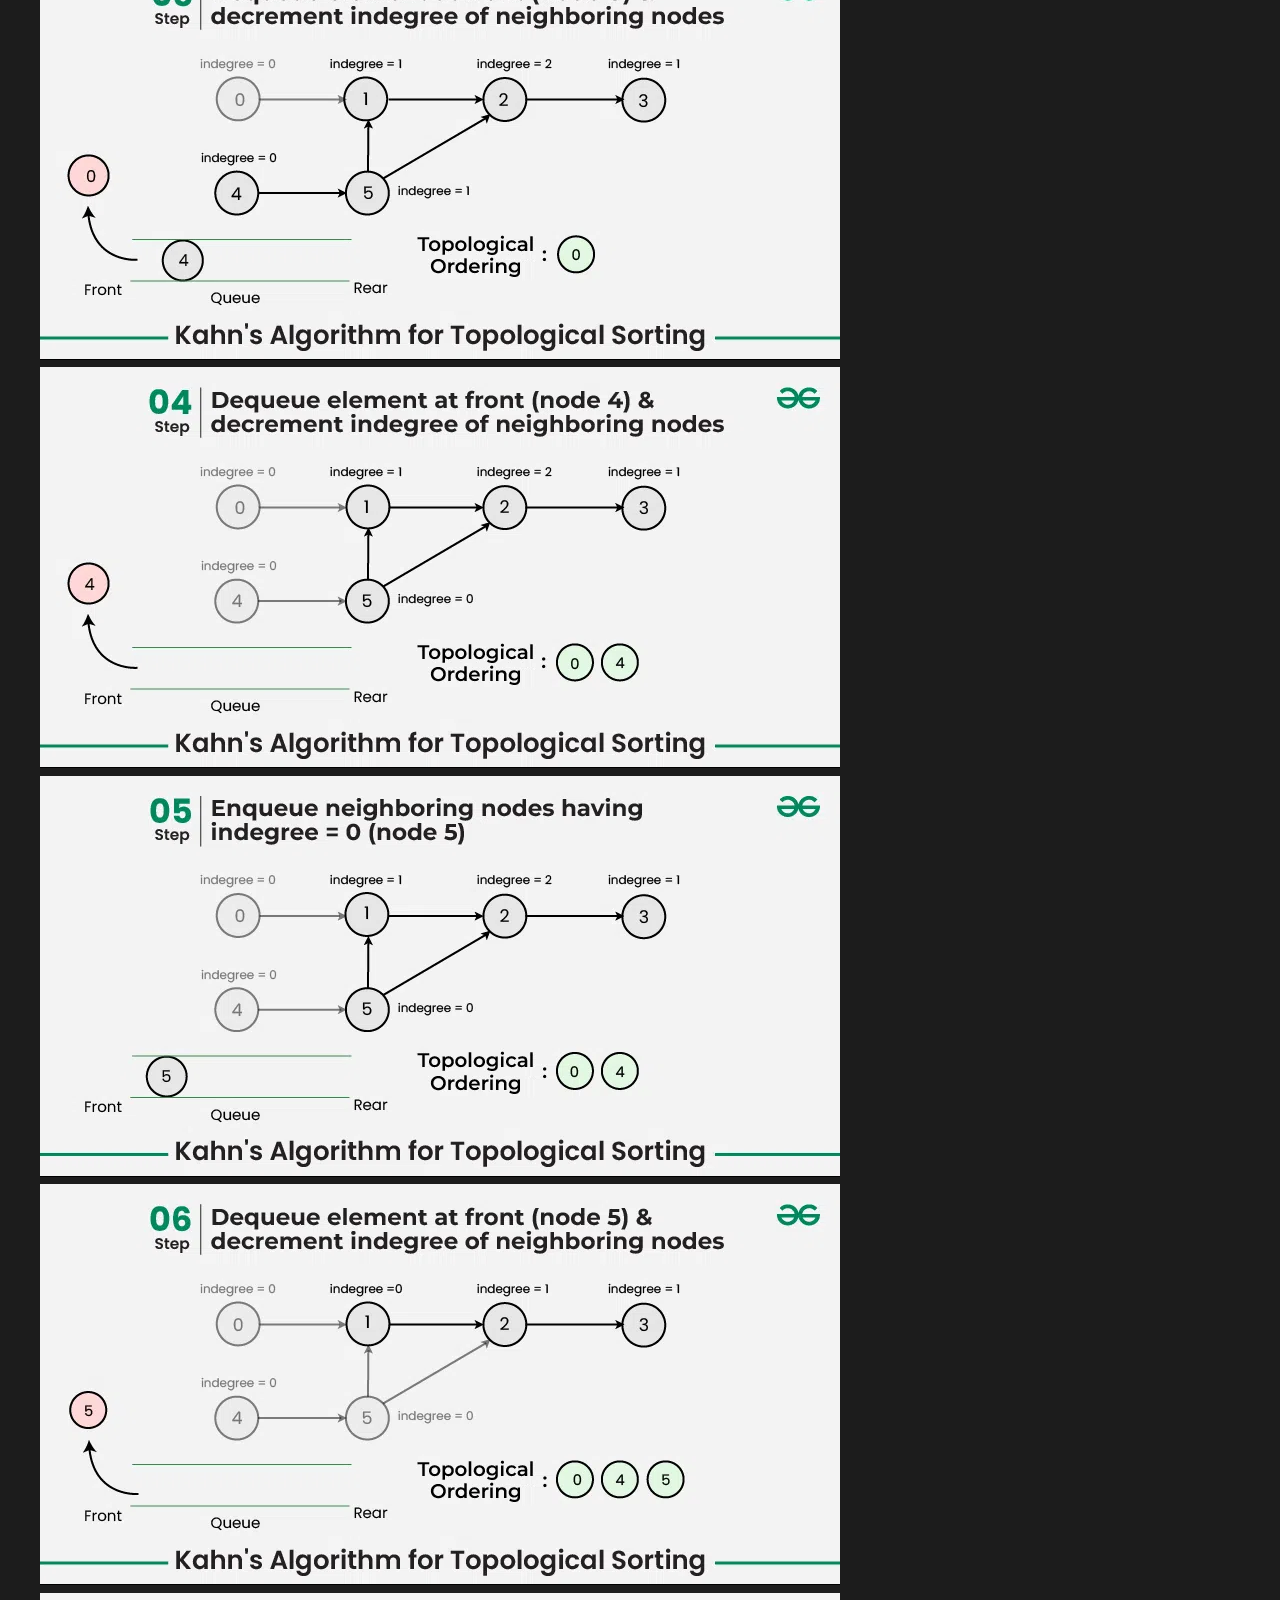
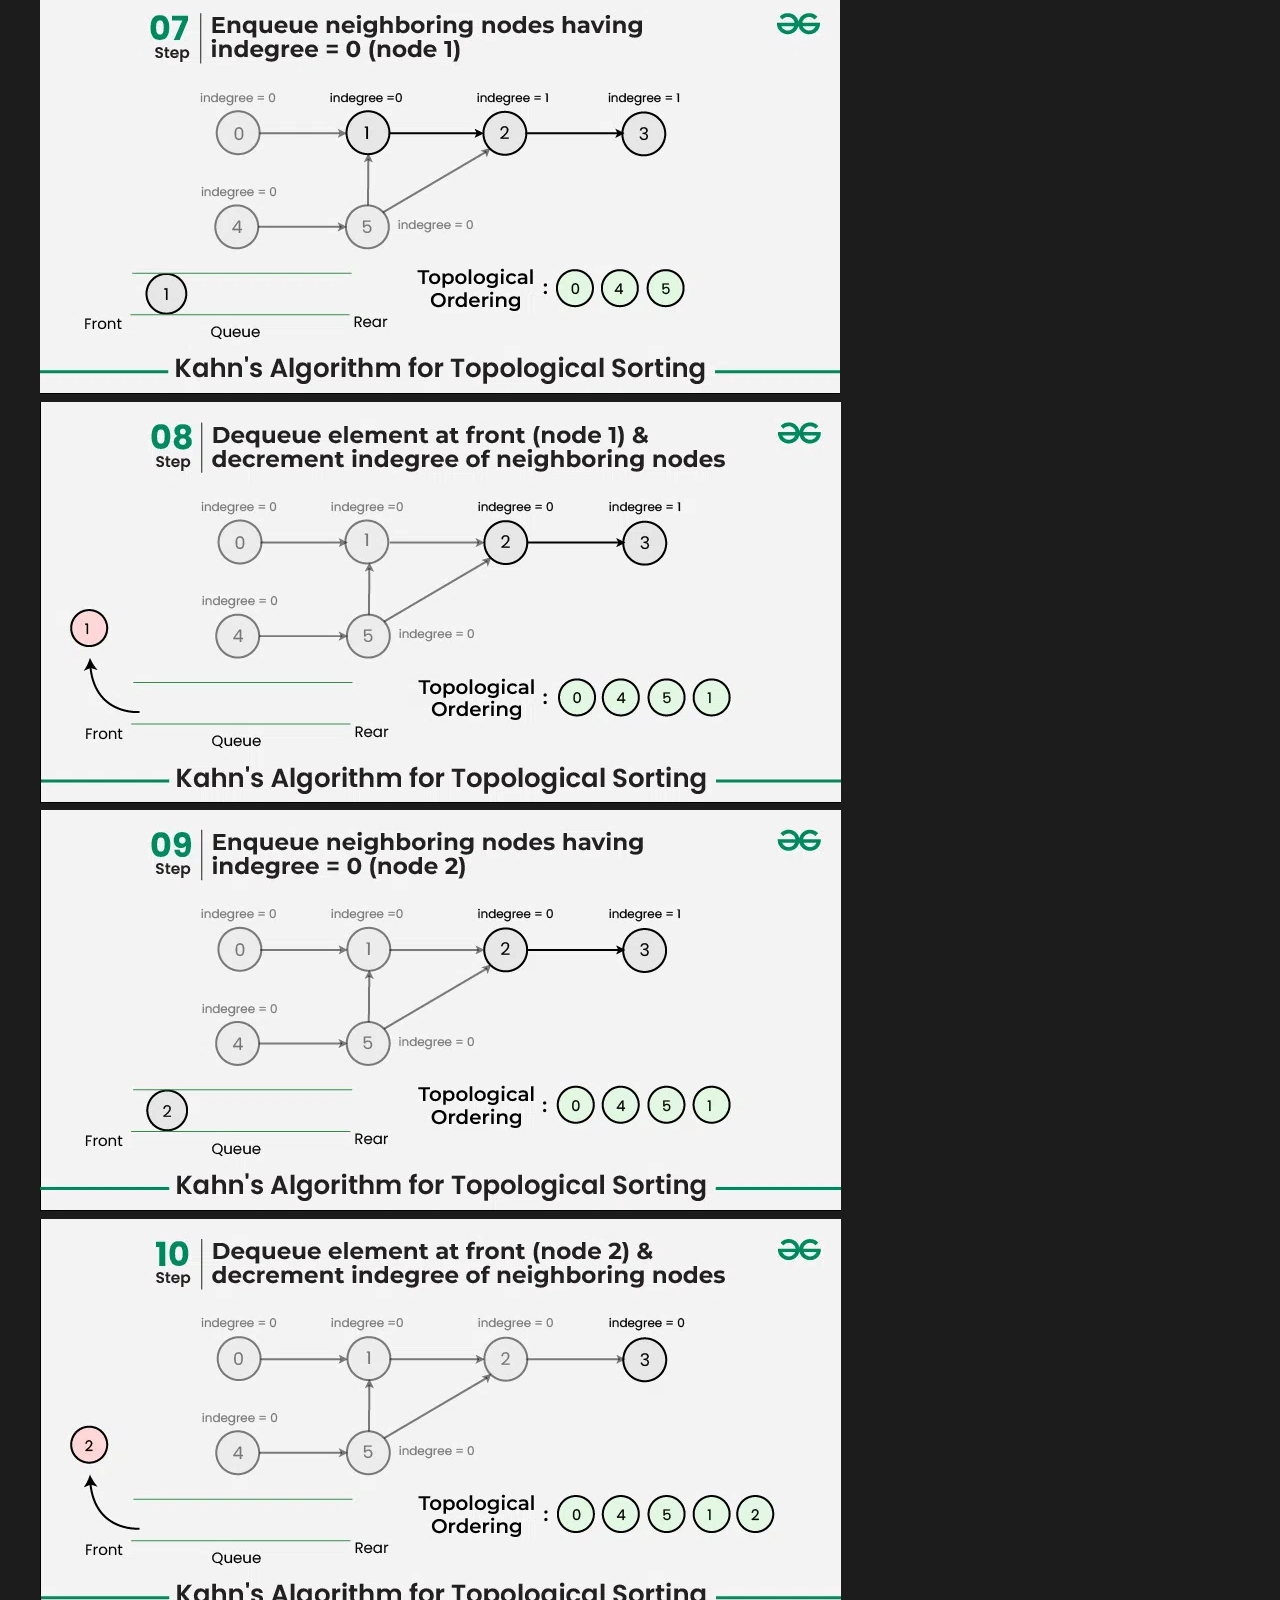
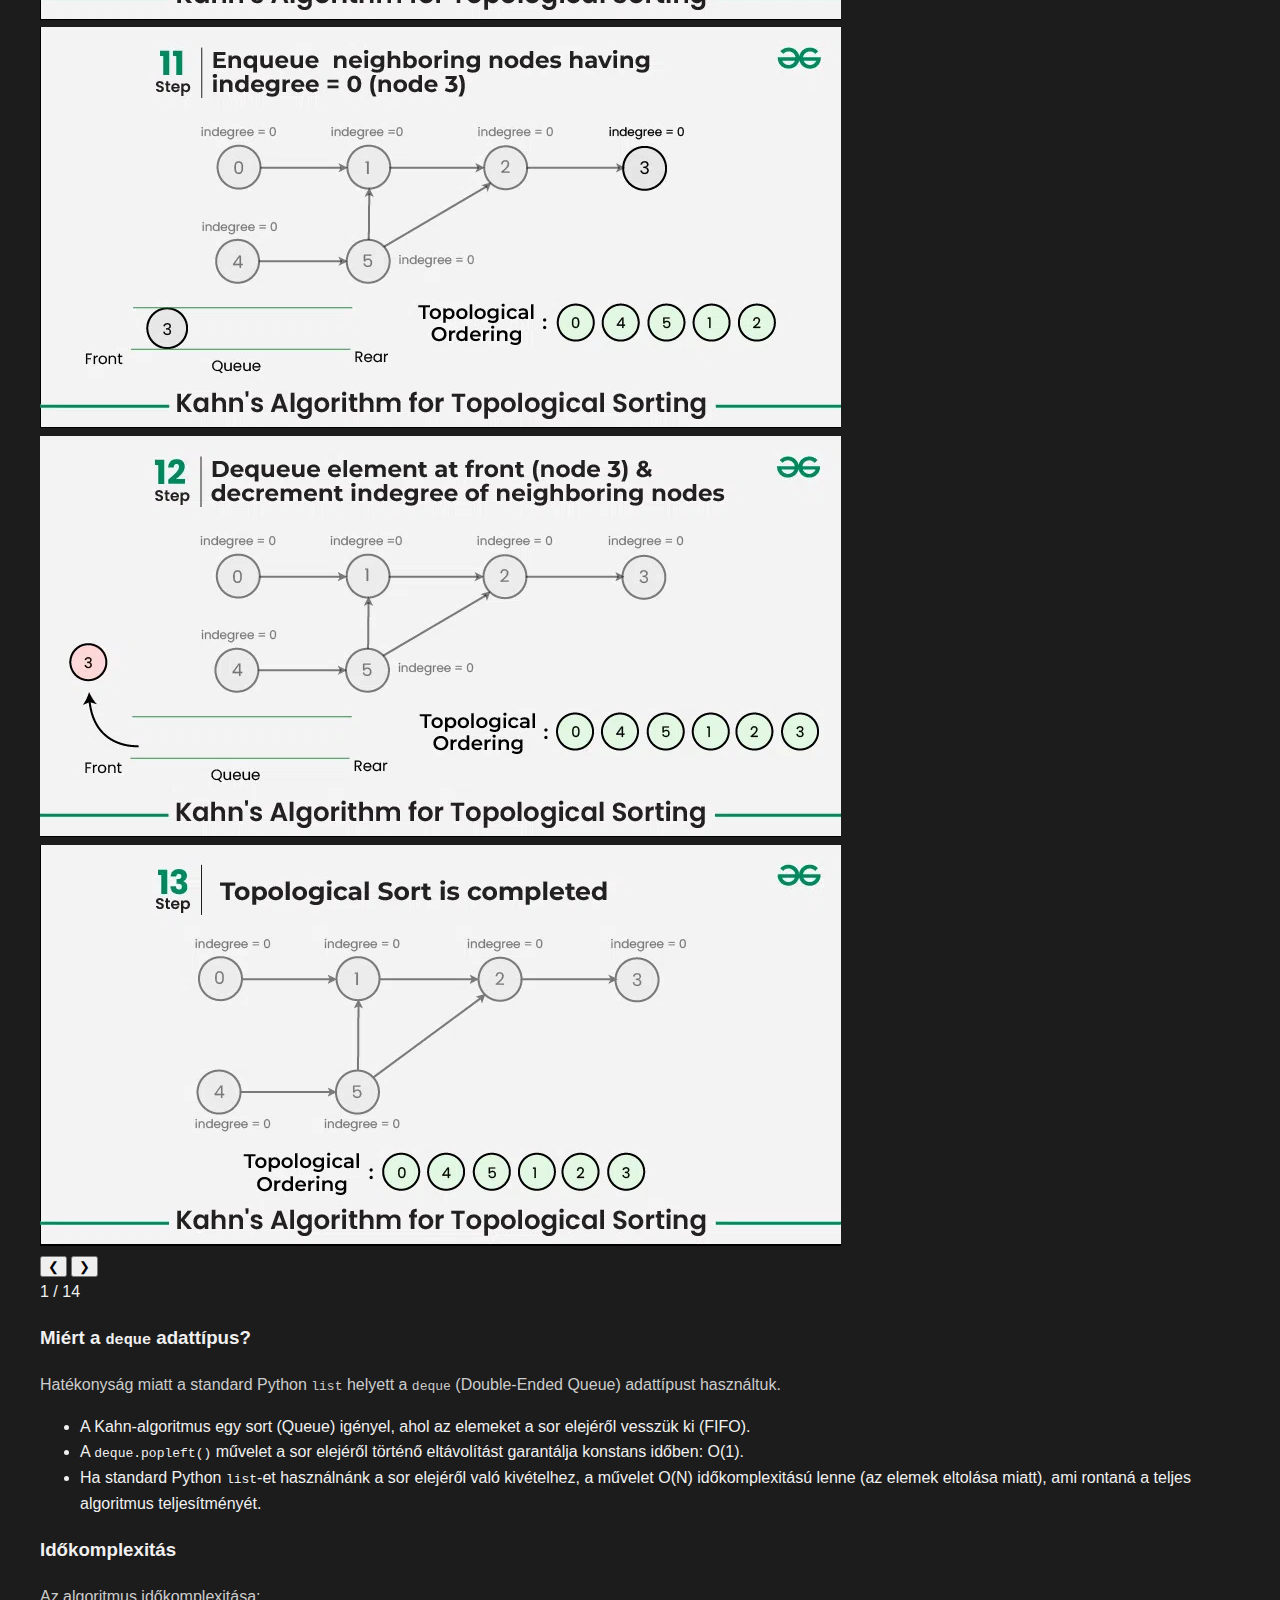
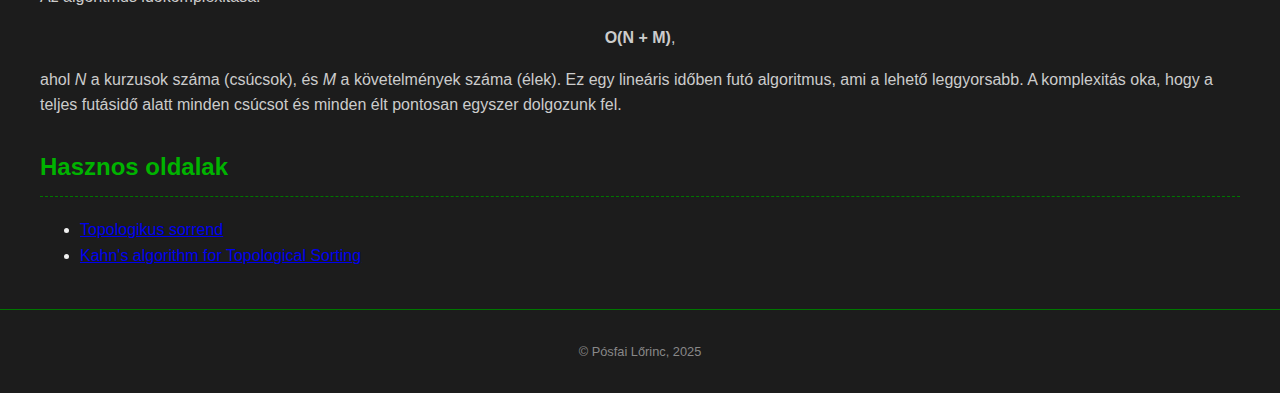
<file: feladatok/reading_books.html>
<!DOCTYPE html>
<html lang="hu">
<head>
    <meta charset="UTF-8">
    <meta name="viewport" content="width=device-width, initial-scale=1.0">
    <title>Kurzusütemezés</title>
    <link rel="stylesheet" href="../style.css">
</head>
<body>
    <header>
        <h1>Kurzusütemezés</h1>
        <nav>
            <ul>
                <li><a href="../index.html">← Vissza a főoldalra</a></li>
            </ul>
        </nav>
    </header>
    <div class="kontener">
            
        <section class="feladat-leiras">
            <h2>Feladat leírása
                <a href="https://cses.fi/problemset/task/1679/" target="_blank" style="color: var(--szin-kiemeles); text-decoration: none; font-weight: bold;">
                    🔗
                </a>
            </h2>
            <p>Összesen <i>N</i> db kurzust kell teljesítened. Adott <i>M</i> db követelmény a következő alakban: "az <i>A</i> kurzust a <i>B</i> kurzus előtt kell elvégezni".
                A feladatod, hogy megtaláld azt a sorrendet, amelyben elvégezheted a kurzusokat.</p>
        </section>
        <div class="grid-elrendezes">
            <section class="spec-blokk">
                <h3>Input</h3>
                <p>Az első bemeneti sorban két egész szám, <i>N</i> és <i>M</i> szerepel: a kurzusok száma és a követelmények száma. A kurzusok számozása 1, 2, ..., <i>n</i>.
                    <br>
                    Ezt követően <i>M</i> db sor következik, amelyek a követelményeket írják le. Minden sorban két egész szám, <i>A</i> és <i>B</i> található: az <i>A</i> kurzust a <i>B</i> kurzus előtt kell elvégezni.</p>
            </section>

            <section class="spec-blokk">
                <h3>Output</h3>
                <p>Írj ki egy sorrendet, amelyben elvégezheted a kurzusokat. Kiírhatsz bármilyen érvényes sorrendet, amely tartalmazza az összes kurzust.
                    <br>
                    Ha nincs ilyen sorrend, akkor írd ki: <i>"IMPOSSIBLE"</i></p>
            </section>

            <section class="spec-blokk">
                <h3>Korlátozások</h3>
                <p>
                    1 &le; <i>n</i> &le; 10<sup>5</sup>
                    <br>
                    1 &le; <i>m</i> &le; 2 &sdot; 10<sup>5</sup>
                    <br>
                    1 &le; <i>a,b</i> &le; 10<sup>5</sup>
                    </p>
            </section>

            <section class="spec-blokk">
                <h3>Példa</h3>
                <pre>
Input:
5 3
1 2
3 1
4 5

Output:
3 4 1 5 2
                </pre>
            </section>
        </div>


        <section class="megoldas-kod">
            <h2>Megoldás Python kódja</h2>
            <div class="grid-elrendezes">
            <div class="kod-blokk">
        <pre>
<span class="sor-szam">1</span><span class="sor-tartalom"><span class="kulcsszo">import</span> sys</span>
<span class="sor-szam">2</span><span class="sor-tartalom"><span class="kulcsszo">from</span> collections <span class="kulcsszo">import</span> deque</span>
<span class="sor-szam">3</span><span class="sor-tartalom"></span>
<span class="sor-szam">4</span><span class="sor-tartalom">data = sys.stdin.readline().<span class="fuggveny">split</span>()</span>
<span class="sor-szam">5</span><span class="sor-tartalom"></span>
<span class="sor-szam">6</span><span class="sor-tartalom">n = <span class="fuggveny">int</span>(data[<span class="szam">0</span>])</span>
<span class="sor-szam">7</span><span class="sor-tartalom">m = <span class="fuggveny">int</span>(data[<span class="szam">1</span>])</span>
<span class="sor-szam">8</span><span class="sor-tartalom"></span>
<span class="sor-szam">9</span><span class="sor-tartalom">adj = [[] <span class="kulcsszo">for</span> _ <span class="kulcsszo">in</span> <span class="fuggveny">range</span>(n + <span class="szam">1</span>)]</span>
<span class="sor-szam">10</span><span class="sor-tartalom"></span>
<span class="sor-szam">11</span><span class="sor-tartalom">indegree = [<span class="szam">0</span>] * (n + <span class="szam">1</span>)</span>
<span class="sor-szam">12</span><span class="sor-tartalom"></span>
<span class="sor-szam">13</span><span class="sor-tartalom"><span class="kulcsszo">for</span> _ <span class="kulcsswo">in</span> <span class="fuggveny">range</span>(m):</span>
<span class="sor-szam">14</span><span class="sor-tartalom">    a, b = <span class="fuggveny">map</span>(<span class="fuggveny">int</span>, sys.stdin.readline().<span class="fuggveny">split</span>())</span>
<span class="sor-szam">15</span><span class="sor-tartalom">    adj[a].<span class="fuggveny">append</span>(b)</span>
<span class="sor-szam">16</span><span class="sor-tartalom">    indegree[b] += <span class="szam">1</span></span>
<span class="sor-szam">17</span><span class="sor-tartalom"></span>
<span class="sor-szam">18</span><span class="sor-tartalom">queue = <span class="fuggveny">deque</span>()</span>
<span class="sor-szam">19</span><span class="sor-tartalom"><span class="kulcsszo">for</span> i <span class="kulcsszo">in</span> <span class="fuggveny">range</span>(<span class="szam">1</span>, n + <span class="szam">1</span>):</span>
<span class="sor-szam">20</span><span class="sor-tartalom">    <span class="kulcsszo">if</span> indegree[i] == <span class="szam">0</span>:</span>
<span class="sor-szam">21</span><span class="sor-tartalom">        queue.<span class="fuggveny">append</span>(i)</span>
<span class="sor-szam">22</span><span class="sor-tartalom"></span>
<span class="sor-szam">23</span><span class="sor-tartalom">result = []</span>
<span class="sor-szam">24</span><span class="sor-tartalom"></span>
<span class="sor-szam">25</span><span class="sor-tartalom"><span class="kulcsszo">while</span> queue:</span>
<span class="sor-szam">26</span><span class="sor-tartalom">    u = queue.<span class="fuggveny">popleft</span>()</span>
<span class="sor-szam">27</span><span class="sor-tartalom">    result.<span class="fuggveny">append</span>(u)</span>
<span class="sor-szam">28</span><span class="sor-tartalom"></span>
<span class="sor-szam">29</span><span class="sor-tartalom">    <span class="kulcsswo">for</span> v <span class="kulcsswo">in</span> adj[u]:</span>
<span class="sor-szam">30</span><span class="sor-tartalom">        indegree[v] -= <span class="szam">1</span></span>
<span class="sor-szam">31</span><span class="sor-tartalom"></span>
<span class="sor-szam">32</span><span class="sor-tartalom">        <span class="kulcsszo">if</span> indegree[v] == <span class="szam">0</span>:</span>
<span class="sor-szam">33</span><span class="sor-tartalom">            queue.<span class="fuggveny">append</span>(v)</span>
<span class="sor-szam">34</span><span class="sor-tartalom"></span>
<span class="sor-szam">35</span><span class="sor-tartalom"><span class="kulcsszo">if</span> <span class="fuggveny">len</span>(result) == n:</span>
<span class="sor-szam">36</span><span class="sor-tartalom">    <span class="fuggveny">print</span>(*result)</span>
<span class="sor-szam">37</span><span class="sor-tartalom"><span class="kulcsszo">else</span>:</span>
<span class="sor-szam">38</span><span class="sor-tartalom">    <span class="fuggveny">print</span>(<span class="sztring">"IMPOSSIBLE"</span>)</span>
        </pre>
            </div>

            <div class="kod-magyarazo-blokk">
                <h4>1. Gráf építés (1–16. sor)</h4>

                <p>A program felépíti az irányított gráfot a függőségek alapján:</p>
                <ul>
                    <li><strong>Bemenet (4–7. sor):</strong> Beolvassuk a kurzusok <i>N</i> és a követelmények <i>M</i> számát.</li>
                    <li><strong>Gráf struktúra (9–11. sor):</strong> Létrehozzuk a gráfreprezentációt:
                        <ul>
                            <li><strong><code>adj</code></strong> (szomszédsági lista): Tárolja, hogy az <i>A</i> kurzus mely <i>B</i> kurzusok előfeltétele (<i>A</i> ⟶ <i>B</i>).</li>
                            <li><strong><code>indegree</code></strong> (bejövő élek száma): Tárolja, hány előfeltétele van még hátra egy kurzusnak.</li>
                        </ul>
                    </li>
                    <li><strong>Gráf feltöltése (13–16. sor):</strong> Minden beolvasott (<i>A</i>, <i>B</i>) követelmény esetén:
                        <ul>
                            <li>Hozzáadjuk az <i>A</i> ⟶ <i>B</i> élt: <code>adj[a].append(b)</code></li>
                            <li>Növeljük <i>B</i> előfeltételeinek számát: <code>indegree[b] += 1</code></li>
                        </ul>
                    </li>
                </ul>

                <h4>2. Kezdő kurzusok betöltése (18–22. sor)</h4>

                <p>Létrehozzuk a feldolgozáshoz szükséges sort:</p>
                <ul>
                    <li>Létrehozzuk a <code>queue</code>-t, ami az éppen elvégezhető kurzusokat tárolja.</li>
                    <li>A sorba tesszük azokat a kurzusokat, amelyeknek a bejövő éleinek száma 0. Mivel ezeknek nincs előfeltétele, így azonnal elkezdhetők (19–21. sor).</li>
                </ul>

                <h4>3. Feldolgozás (23–33. sor)</h4>

                <p>A <code>while</code> ciklus kiválasztja az elvégezhető kurzusokat, és frissíti a függőségeket:</p>
                <ol>
                    <li><strong>Kurzus kiválasztása (26–27. sor):</strong> Kivesszük az első elvégezhető kurzust a sorból, és hozzáadjuk a végső sorrendhez.</li>
                    <li><strong>Függőségek oldása (29–33. sor):</strong> Végigmegyünk <code>u</code> összes <code>v</code> utódján:
                        <ul>
                            <li>Csökkentjük <code>v</code> függőségeinek számát: <code>indegree[v] -= 1</code></li>
                            <li>Ha <code>v</code> bejövő éleinek száma 0 lett, az azt jelenti, hogy <code>v</code> összes előfeltétele teljesült. Ekkor <code>v</code>-t hozzáadjuk a sorhoz: <code>queue.append(v)</code></li>
                        </ul>
                    </li>
                </ol>

                <h4>4. Eredmény Ellenőrzése (35–38. sor)</h4>

                <ul>
                    <li><strong>Megoldás van:</strong> Ha a <code>result</code> lista hossza megegyezik <i>N</i>-nel, kiírjuk az érvényes sorrendet.</li>
                    <li><strong>IMPOSSIBLE:</strong> Ha a sorrend nem teljes, az azt jelenti, hogy maradtak feldolgozatlan kurzusok. Ebben az esetben a feladatot lehetetlen teljesíteni.</li>
                </ul>
            </div>
            </div>
        </section>

        <section class="magyarazat">
            <h2>Magyarázat</h2>

            <p>Egy kurzusfüggőségi problémát kellett megoldani. A cél, hogy a kurzusokat olyan sorrendbe tegyük, hogy minden előfeltétel teljesüljön.
                A problémát át lehet úgy is fogalmazni, hogy a kurzusokat <strong>topologikus sorrendbe</strong> kell rendezni.
                A fent bemutatott kód a <strong>Kahn-algoritmus</strong> implementációja, ami egy jól ismert topologikus rendezési algoritmus.
                A logika, hogy mindig azokkal a kurzusokkal kezdünk, amelyeknek nincs függősége, majd feloldjuk a rájuk épülő kurzusok függőségeit.</p>
            
            <section class="vizualizacio-blokk">
            <h3>Az algoritmus lépésről lépésre</h3>
            
            <div class="carousel-kontener">
                <div class="carousel-track" id="carouselTrack">
                    
                    <!-- Minta
                    <div class="carousel-step">
                        <h3>Lépés 1: Inicializálás (Kahn-algoritmus)</h3>
                        <img src="../kepek/kahn/01.webp" alt="A gráf beolvasása és az indegree tömb inicializálása">
                        <p>Betöltjük a gráfot, és minden csúcsnál megszámoljuk a bejövő élek számát (indegree).</p>
                    </div> -->

                    <div class="carousel-step">
                        <img src="../kepek/kahn/01.webp" alt="Kahn-algoritmus">
                    </div>

                    <div class="carousel-step">
                        <img src="../kepek/kahn/02.webp" alt="Kahn-algoritmus">
                    </div>

                    <div class="carousel-step">
                        <img src="../kepek/kahn/03.webp" alt="Kahn-algoritmus">
                    </div>

                    <div class="carousel-step">
                        <img src="../kepek/kahn/04.webp" alt="Kahn-algoritmus">
                    </div>

                    <div class="carousel-step">
                        <img src="../kepek/kahn/05.webp" alt="Kahn-algoritmus">
                    </div>

                    <div class="carousel-step">
                        <img src="../kepek/kahn/06.webp" alt="Kahn-algoritmus">
                    </div>
                    
                    <div class="carousel-step">
                        <img src="../kepek/kahn/07.webp" alt="Kahn-algoritmus">
                    </div>

                    <div class="carousel-step">
                        <img src="../kepek/kahn/08.webp" alt="Kahn-algoritmus">
                    </div>

                    <div class="carousel-step">
                        <img src="../kepek/kahn/09.webp" alt="Kahn-algoritmus">
                    </div>

                    <div class="carousel-step">
                        <img src="../kepek/kahn/10.webp" alt="Kahn-algoritmus">
                    </div>

                    <div class="carousel-step">
                        <img src="../kepek/kahn/11.webp" alt="Kahn-algoritmus">
                    </div>

                    <div class="carousel-step">
                        <img src="../kepek/kahn/12.webp" alt="Kahn-algoritmus">
                    </div>

                    <div class="carousel-step">
                        <img src="../kepek/kahn/13.webp" alt="Kahn-algoritmus">
                    </div>

                    <div class="carousel-step">
                        <img src="../kepek/kahn/14.webp" alt="Kahn-algoritmus">
                    </div>

                </div>
                
                <div class="carousel-nav">
                    <button class="prev" onclick="prevStep()">&#10094;</button>
                    <button class="next" onclick="nextStep()">&#10095;</button>
                </div>
            </div>

            <div class="step-counter" id="stepCounter">Lépés 1 / 4</div>

        </section>
            
            <h3>Miért a <code>deque</code> adattípus?</h3>

            <p>Hatékonyság miatt a standard Python <code>list</code> helyett a <code>deque</code> (Double-Ended Queue) adattípust használtuk.</p>
            <ul>
                <li>A Kahn-algoritmus egy sort (Queue) igényel, ahol az elemeket a sor elejéről vesszük ki (FIFO).</li>
                <li>A <code>deque.popleft()</code> művelet a sor elejéről történő eltávolítást garantálja konstans időben: <span class="ordo">O</span>(1).</li>
                <li>Ha standard Python <code>list</code>-et használnánk a sor elejéről való kivételhez, a művelet <span class="ordo">O</span>(N) időkomplexitású lenne (az elemek eltolása miatt), ami rontaná a teljes algoritmus teljesítményét.</li>
            </ul>

            <h3>Időkomplexitás</h3>

            <p>Az algoritmus időkomplexitása:
            <p style="text-align: center;"><strong><span class="ordo">O</span>(N + M)</strong>,</p>
            <p>ahol <i>N</i> a kurzusok száma (csúcsok), és <i>M</i> a követelmények száma (élek).
                Ez egy lineáris időben futó algoritmus, ami a lehető leggyorsabb. A komplexitás oka, hogy a teljes futásidő alatt minden csúcsot és minden élt pontosan egyszer dolgozunk fel.</p>
        </section>

        <section>
            <h2>Hasznos oldalak</h2>
            <ul>
                <li><a href="https://hu.wikipedia.org/wiki/Topologikus_sorrend" target="_blank">Topologikus sorrend</a></li>
                <li><a href="https://www.geeksforgeeks.org/dsa/topological-sorting-indegree-based-solution/" target="_blank">Kahn's algorithm for Topological Sorting</a></li>
            </ul>
        </section>

    </div>

    <footer>
        <p>&copy; Pósfai Lőrinc, 2025</p>
    </footer>

    <script>
        const track = document.getElementById('carouselTrack');
        const steps = track.querySelectorAll('.carousel-step');
        const counter = document.getElementById('stepCounter');
        let currentStep = 0;
        const totalSteps = steps.length;

        function updateCarousel() {
            // A track mozgatása
            const offset = -currentStep * 100;
            track.style.transform = `translateX(${offset}%)`;

            // A számláló frissítése
            counter.textContent = `${currentStep + 1} / ${totalSteps}`;
        }

        function nextStep() {
            if (currentStep < totalSteps - 1) {
                currentStep++;
                updateCarousel();
            }
        }

        function prevStep() {
            if (currentStep > 0) {
                currentStep--;
                updateCarousel();
            }
        }

        // Kezdeti állapot beállítása
        updateCarousel();
    </script>
</body>
</html>
</file>
<file: style.css>
/* style.css */

/* Színpaletta változók (Dark Mode) */
:root {
    --szin-hatter: #1c1c1c;         /* Sötétszürke háttér */
    --szin-masodlagos-hatter: #2b2b2b; /* Kicsit világosabb háttér kártyákhoz/blokkokhoz */
    --szin-betu: #f0f0f0;            /* Világosszürke betűszín */
    --szin-kiemeles: #00b300;        /* Élénk zöld kiemelés (neon zöld) */
    --szin-kiemeles-sotet: #007700;  /* Sötétebb zöld a hover effekthez */
    --szin-kod: #111111;             /* Még sötétebb háttér a kódblokkokhoz */
}

/* Általános stílusok */
body {
    font-family: 'Segoe UI', Tahoma, Geneva, Verdana, sans-serif;
    background-color: var(--szin-hatter);
    color: var(--szin-betu);
    margin: 0;
    padding: 0;
    line-height: 1.6;
}

header {
    background-color: var(--szin-masodlagos-hatter);
    padding: 20px 0;
    text-align: center;
    border-bottom: 2px solid var(--szin-kiemeles);
}

header h1 {
    color: var(--szin-kiemeles);
    margin: 0;
}

nav ul {
    list-style: none;
    padding: 0;
    margin: 0;
    display: flex;
    justify-content: center;
}

nav ul li a {
    color: var(--szin-betu);
    text-decoration: none;
    padding: 10px 15px;
    display: block;
    transition: color 0.3s;
}

nav ul li a:hover {
    color: var(--szin-kiemeles);
}

.kontener {
    max-width: 1200px;
    margin: 40px auto;
    padding: 0 20px;
}

h2 {
    color: var(--szin-kiemeles);
    border-bottom: 1px dashed var(--szin-kiemeles-sotet);
    padding-bottom: 10px;
    margin-top: 30px;
}

/* Kezdőlap kártyák stílusa */
.kartya-elrendezes {
    display: grid;
    grid-template-columns: repeat(auto-fit, minmax(280px, 1fr));
    gap: 30px;
    padding-top: 20px;
}

.kartya {
    background-color: var(--szin-masodlagos-hatter);
    border: 1px solid var(--szin-kiemeles-sotet);
    border-radius: 8px;
    padding: 20px;
    box-shadow: 0 4px 8px rgba(0, 0, 0, 0.4);
    transition: transform 0.3s, box-shadow 0.3s;
    text-align: center;
}

.kartya:hover {
    transform: translateY(-5px);
    box-shadow: 0 8px 16px rgba(0, 179, 0, 0.2); /* Zöld árnyék kiemeléskor */
}

.kartya a {
    text-decoration: none;
    color: var(--szin-betu);
    display: block;
}

.kartya h3 {
    color: var(--szin-kiemeles);
    margin-top: 0;
}

.kartya p {
    font-size: 0.9em;
    color: #ababab;
}

/* Aloldalak stílusa */
/* style.css - Kódblokk stílusa (VS Code Dark Theme utánzat) */

/* Színpaletta változók frissítve a VS Code színeivel */
:root {
    --szin-hatter: #1c1c1c;         /* Sötétszürke háttér */
    --szin-masodlagos-hatter: #2b2b2b; /* Kicsit világosabb háttér kártyákhoz/blokkokhoz */
    --szin-betu: #f0f0f0;            /* Világosszürke betűszín */
    --szin-kiemeles: #00b300;        /* Élénk zöld kiemelés */
    --szin-kiemeles-sotet: #007700;  /* Sötétebb zöld a hover effekthez */
    
    /* Új VS Code-specifikus színek */
    --szin-kod-hatter: #1e1e1e;      /* VS Code alap háttér */
    --szin-sor-szam: #858585;        /* Szürke sorszám */
    --szin-kulcsszo: #c586c0;        /* Magenta/Lila (pl. function, if, for) */
    --szin-fuggveny: #dcdcaa;        /* Halványsárga (függvénynevek) */
    --szin-sztring: #ce9178;         /* Narancssárga (sztringek) */
    --szin-komment: #6a9955;         /* Zöld (kommentek) */
    --szin-tipus: #4ec9b0;           /* Kék/Türkiz (adattípusok) */
}

/* ... (a korábbi általános body, header, kontener stílusok változatlanok maradhatnak) ... */


/* Kódblokk konténer stílusa (VS Code utánzat) */
.kod-blokk {
    background-color: var(--szin-kod-hatter);
    padding: 15px;
    border-radius: 5px;
    overflow-x: auto;
    border: 1px solid var(--szin-kiemeles-sotet); /* Halvány keret */
    margin-bottom: 20px;
}

/* Kód előformázás (pre) és kódszöveg (code) */
.kod-blokk pre {
    margin: 0;
    font-family: 'Consolas', 'Monaco', 'Courier New', monospace;
    font-size: 0.9em;
    color: var(--szin-betu);
    display: grid;
    /* Sorok sorszámának helye */
    grid-template-columns: auto 1fr; 
    gap: 15px; /* Távolság a sorszám és a kód között */
}

/* Kódsorok sorszámozása */
.kod-blokk .sor-szam {
    text-align: right;
    color: var(--szin-sor-szam);
    user-select: none; /* A sorszám nem kijelölhető */
}

/* Szintaxiskiemelés osztályai */
.kulcsszo { color: var(--szin-kulcsszo); }
.fuggveny { color: var(--szin-fuggveny); }
.sztring { color: var(--szin-sztring); }
.komment { color: var(--szin-komment); }
.tipus { color: var(--szin-tipus); }
.szam { color: var(--szin-tipus); } /* Számok a típus színével */

.magyarazat p, .abra-leiras p {
    color: #cccccc;
}

.abra-helye {
    text-align: center;
    margin: 30px 0;
}

.abra-helye img {
    max-width: 100%;
    height: auto;
    border: 1px solid var(--szin-kiemeles-sotet);
    border-radius: 5px;
    box-shadow: 0 0 10px rgba(0, 179, 0, 0.5);
}

footer {
    text-align: center;
    padding: 20px 0;
    margin-top: 40px;
    border-top: 1px solid var(--szin-kiemeles-sotet);
    color: #888888;
    font-size: 0.8em;
}
</file>
